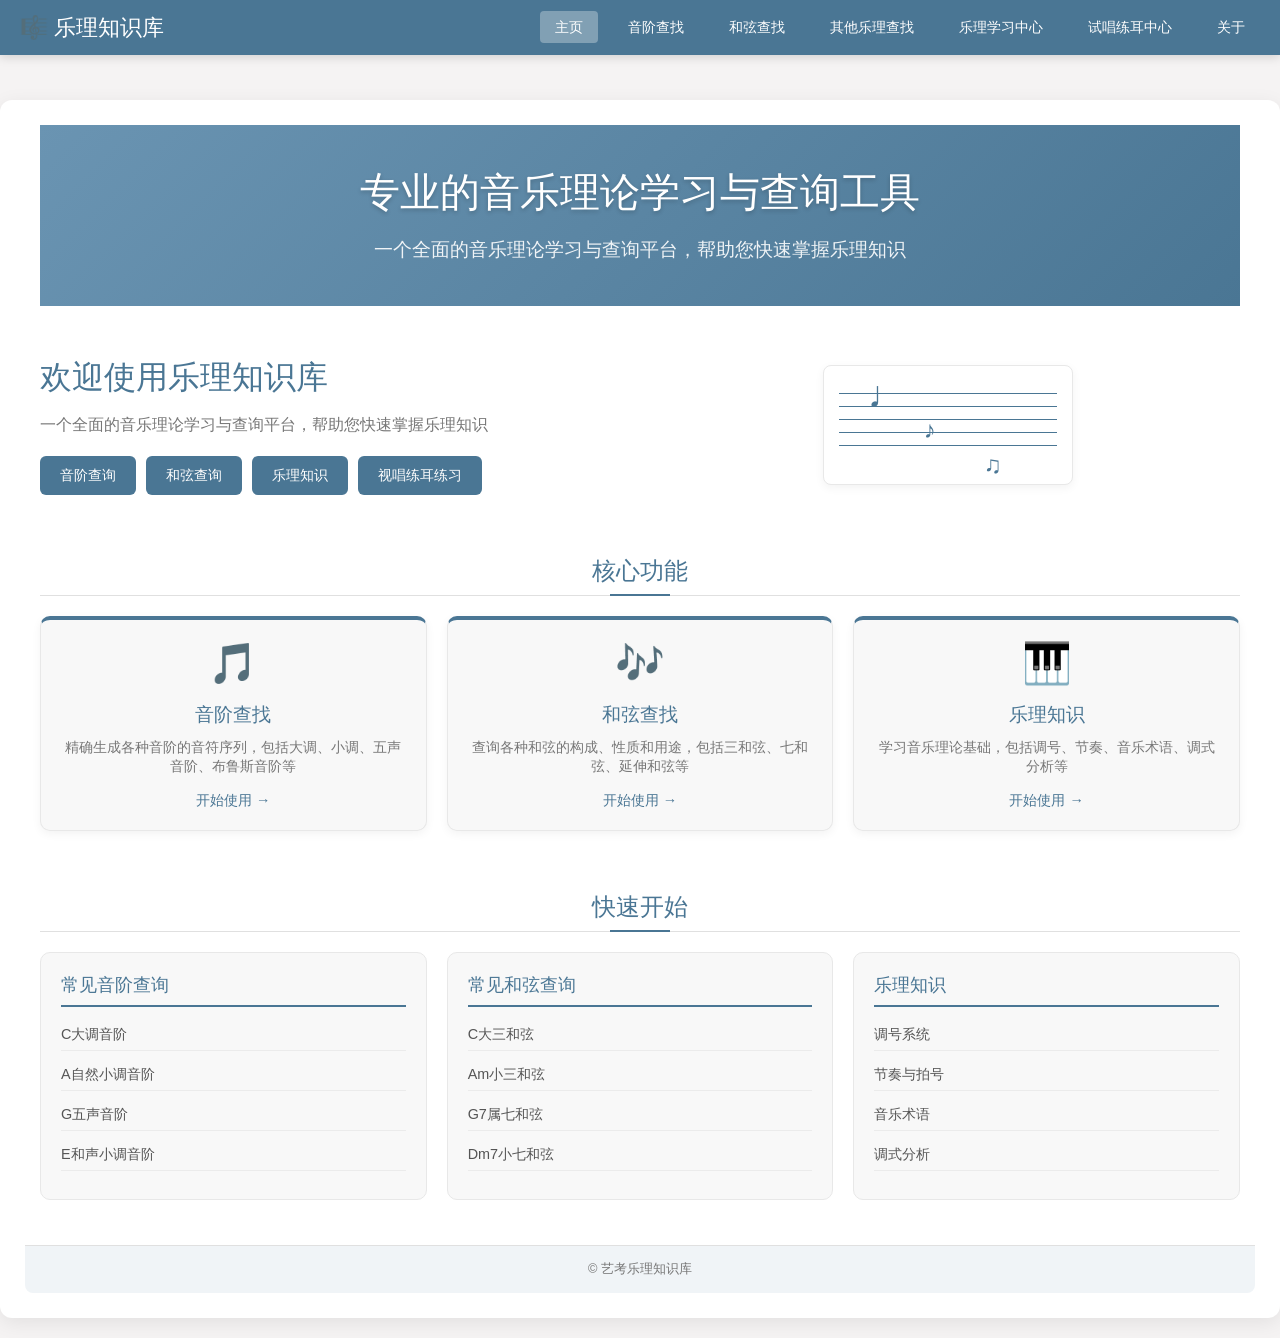
<file: index.html>
<!DOCTYPE html>
<html lang="zh-CN">
<head>
    <meta charset="UTF-8">
    <meta name="viewport" content="width=device-width, initial-scale=1.0">
    <title>乐理知识库 - 主页</title>
    <!-- <link rel="stylesheet" href="styles.css"> -->
    <link rel="stylesheet" href="Main.css">
</head>
<body>
    <div class="container">
    <header class="header">
        <div class="header-container">
            <div class="logo-section">
                <h1 class="logo">🎼 乐理知识库</h1>
            </div>
            
            <!-- 响应式导航栏 -->
            <nav class="navbar">
                <button class="nav-toggle" id="navToggle">
                    <span class="hamburger-line"></span>
                    <span class="hamburger-line"></span>
                    <span class="hamburger-line"></span>
                </button>
                <ul class="nav-list" id="navList">
                    <li><a href="index.html" class="active">主页</a></li>
                    <li><a href="Scale/scale.html">音阶查找</a></li>
                    <li><a href="Chord/chord.html">和弦查找</a></li>
                    <li><a href="Theory/theory.html">其他乐理查找</a></li>
                    <li><a href="LearningCenter/learningCenter.html">乐理学习中心</a></li>
                    <li><a href="Practice/Practice.html">试唱练耳中心</a></li>
                    <li><a href="About/about.html">关于</a></li>
                </ul>
            </nav>
        </div>
    </header>
        
        <main class="main-content">
            <!-- 网站描述单独显示 -->
            <section class="site-description">
                <h1>专业的音乐理论学习与查询工具</h1>
                <p>一个全面的音乐理论学习与查询平台，帮助您快速掌握乐理知识</p>
            </section>
            <!-- 其余内容保持不变 -->
            <section class="hero-section">
                <div class="hero-content">
                    <h2>欢迎使用乐理知识库</h2>
                    <p>一个全面的音乐理论学习与查询平台，帮助您快速掌握乐理知识</p>
                    <div class="hero-actions">
                        <a href="Scale/scale.html" class="hero-btn">音阶查询</a>
                        <a href="Chord/chord.html" class="hero-btn">和弦查询</a>
                        <a href="Theory/theory.html" class="hero-btn">乐理知识</a>
                        <a href="Practice/Practice.html" class="hero-btn">视唱练耳练习</a>
                    </div>
                </div>
                <div class="hero-image">
                    <div class="music-staff">
                        <div class="staff-line"></div>
                        <div class="staff-line"></div>
                        <div class="staff-line"></div>
                        <div class="staff-line"></div>
                        <div class="staff-line"></div>
                        <div class="note note-1">♩</div>
                        <div class="note note-2">♪</div>
                        <div class="note note-3">♫</div>
                    </div>
                </div>
            </section>
            
            <section class="features-section">
                <h2 class="section-title">核心功能</h2>
                <div class="features-grid">
                    <div class="feature-card">
                        <div class="feature-icon">🎵</div>
                        <h3>音阶查找</h3>
                        <p>精确生成各种音阶的音符序列，包括大调、小调、五声音阶、布鲁斯音阶等</p>
                        <a href="Scale/scale.html" class="feature-link">开始使用 →</a>
                    </div>
                    <div class="feature-card">
                        <div class="feature-icon">🎶</div>
                        <h3>和弦查找</h3>
                        <p>查询各种和弦的构成、性质和用途，包括三和弦、七和弦、延伸和弦等</p>
                        <a href="Chord/chord.html" class="feature-link">开始使用 →</a>
                    </div>
                    <div class="feature-card">
                        <div class="feature-icon">🎹</div>
                        <h3>乐理知识</h3>
                        <p>学习音乐理论基础，包括调号、节奏、音乐术语、调式分析等</p>
                        <a href="Theory/theory.html" class="feature-link">开始使用 →</a>
                    </div>
                </div>
            </section>
            
            <section class="quick-start-section">
                <h2 class="section-title">快速开始</h2>
                <div class="quick-start-grid">
                    <div class="quick-start-card">
                        <h3>常见音阶查询</h3>
                        <ul>
                            <li><a href="Scale/scale.html?query=C大调音阶">C大调音阶</a></li>
                            <li><a href="Scale/scale.html?query=A自然小调音阶">A自然小调音阶</a></li>
                            <li><a href="Scale/scale.html?query=G五声音阶">G五声音阶</a></li>
                            <li><a href="Scale/scale.html?query=E和声小调音阶">E和声小调音阶</a></li>
                        </ul>
                    </div>
                    <div class="quick-start-card">
                        <h3>常见和弦查询</h3>
                        <ul>
                            <li><a href="Chord/chord.html">C大三和弦</a></li>
                            <li><a href="Chord/chord.html">Am小三和弦</a></li>
                            <li><a href="Chord/chord.html">G7属七和弦</a></li>
                            <li><a href="Chord/chord.html">Dm7小七和弦</a></li>
                        </ul>
                    </div>
                    <div class="quick-start-card">
                        <h3>乐理知识</h3>
                        <ul>
                            <li><a href="Theory/theory.html">调号系统</a></li>
                            <li><a href="Theory/theory.html">节奏与拍号</a></li>
                            <li><a href="Theory/theory.html">音乐术语</a></li>
                            <li><a href="Theory/theory.html">调式分析</a></li>
                        </ul>
                    </div>
                </div>
            </section>
        </main>
        
        <footer class="footer">
            <p>&copy; 艺考乐理知识库</p>
        </footer>
    </div>

    <script src="app.js"></script>
</body>
</html>
</file>
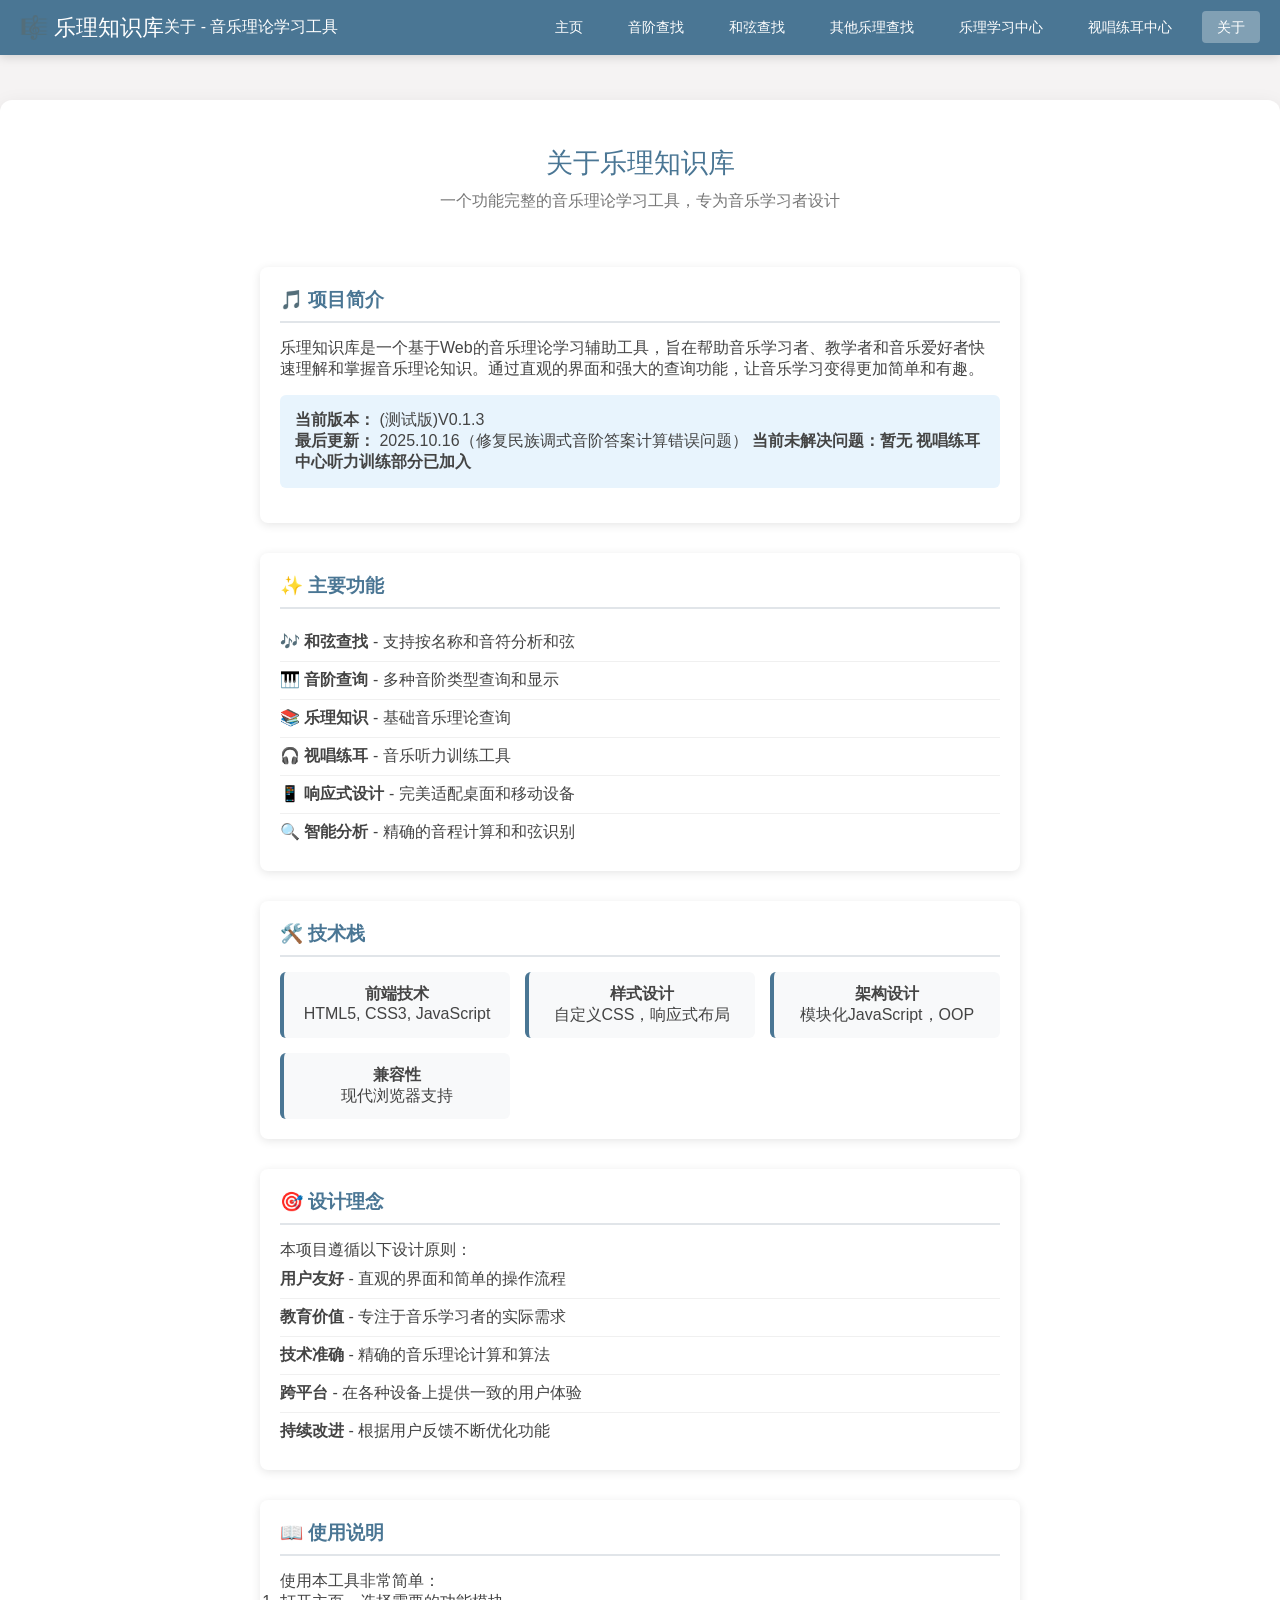
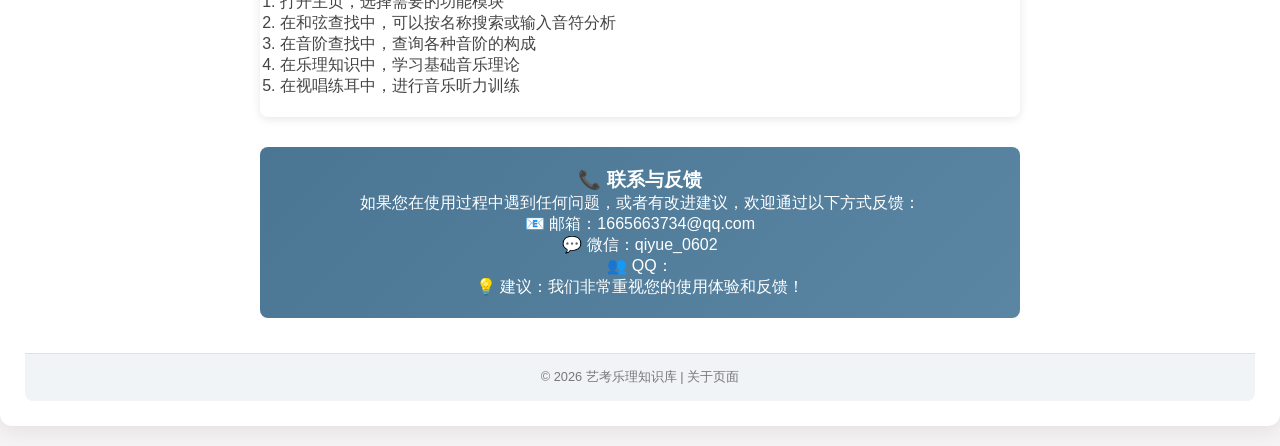
<file: About/about.html>
<!DOCTYPE html>
<html lang="zh-CN">
<head>
    <meta charset="UTF-8">
    <meta name="viewport" content="width=device-width, initial-scale=1.0">
    <title>乐理知识库 - 关于</title>
    <link rel="stylesheet" href="../Main.css">
    <style>
        .about-content {
            max-width: 800px;
            margin: 0 auto;
            padding: 20px;
        }
        
        .about-section {
            margin-bottom: 30px;
            padding: 20px;
            background: white;
            border-radius: 8px;
            box-shadow: 0 2px 10px rgba(0,0,0,0.1);
        }
        
        .about-section h3 {
            color: #4a7694;
            margin-bottom: 15px;
            border-bottom: 2px solid #e1e5e9;
            padding-bottom: 8px;
        }
        
        .feature-list {
            list-style-type: none;
            padding: 0;
        }
        
        .feature-list li {
            padding: 8px 0;
            border-bottom: 1px solid #f0f0f0;
        }
        
        .feature-list li:last-child {
            border-bottom: none;
        }
        
        .tech-stack {
            display: grid;
            grid-template-columns: repeat(auto-fit, minmax(200px, 1fr));
            gap: 15px;
            margin-top: 15px;
        }
        
        .tech-item {
            background: #f8f9fa;
            padding: 12px;
            border-radius: 6px;
            text-align: center;
            border-left: 4px solid #4a7694;
        }
        
        .contact-info {
            text-align: center;
            margin-top: 30px;
            padding: 20px;
            background: linear-gradient(135deg, #4a7694, #5a86a4);
            color: white;
            border-radius: 8px;
        }
        
        .version-info {
            background: #e8f4fd;
            padding: 15px;
            border-radius: 6px;
            margin: 15px 0;
        }
    </style>
</head>
<body>
    <div class="container">
        <header class="header">
            <div class="header-container">
                <div class="logo-section">
                    <h1 class="logo">🎼 乐理知识库</h1>
                    <p class="tagline">关于 - 音乐理论学习工具</p>
                </div>
                
                <!-- 响应式导航栏 -->
                <nav class="navbar">
                    <button class="nav-toggle" id="navToggle">
                        <span class="hamburger-line"></span>
                        <span class="hamburger-line"></span>
                        <span class="hamburger-line"></span>
                    </button>
                    <ul class="nav-list" id="navList">
                        <li><a href="../index.html">主页</a></li>
                        <li><a href="../Scale/scale.html">音阶查找</a></li>
                        <li><a href="../Chord/chord.html">和弦查找</a></li>
                        <li><a href="../Theory/theory.html">其他乐理查找</a></li>
                        <li><a href="../LearningCenter/learningCenter.html">乐理学习中心</a></li>
                        <li><a href="../Practice/Practice.html">视唱练耳中心</a></li>
                        <li><a href="about.html" class="active">关于</a></li>
                    </ul>
                </nav>
            </div>
        </header>
        
        <main class="main-content">
            <section class="page-intro">
                <h2>关于乐理知识库</h2>
                <p>一个功能完整的音乐理论学习工具，专为音乐学习者设计</p>
            </section>
            
            <section class="about-content">
                <div class="about-section">
                    <h3>🎵 项目简介</h3>
                    <p>乐理知识库是一个基于Web的音乐理论学习辅助工具，旨在帮助音乐学习者、教学者和音乐爱好者快速理解和掌握音乐理论知识。通过直观的界面和强大的查询功能，让音乐学习变得更加简单和有趣。</p>
                    
                    <div class="version-info">
                        <strong>当前版本：</strong> (测试版)V0.1.3<br>
                        <strong>最后更新：</strong> 2025.10.16（修复民族调式音阶答案计算错误问题）
                        <strong>当前未解决问题：暂无</strong>
                        <strong>视唱练耳中心听力训练部分已加入</strong>
                            
                    </div>
                </div>
                
                <div class="about-section">
                    <h3>✨ 主要功能</h3>
                    <ul class="feature-list">
                        <li>🎶 <strong>和弦查找</strong> - 支持按名称和音符分析和弦</li>
                        <li>🎹 <strong>音阶查询</strong> - 多种音阶类型查询和显示</li>
                        <li>📚 <strong>乐理知识</strong> - 基础音乐理论查询</li>
                        <li>🎧 <strong>视唱练耳</strong> - 音乐听力训练工具</li>
                        <li>📱 <strong>响应式设计</strong> - 完美适配桌面和移动设备</li>
                        <li>🔍 <strong>智能分析</strong> - 精确的音程计算和和弦识别</li>
                    </ul>
                </div>
                
                <div class="about-section">
                    <h3>🛠️ 技术栈</h3>
                    <div class="tech-stack">
                        <div class="tech-item">
                            <strong>前端技术</strong><br>
                            HTML5, CSS3, JavaScript
                        </div>
                        <div class="tech-item">
                            <strong>样式设计</strong><br>
                            自定义CSS，响应式布局
                        </div>
                        <div class="tech-item">
                            <strong>架构设计</strong><br>
                            模块化JavaScript，OOP
                        </div>
                        <div class="tech-item">
                            <strong>兼容性</strong><br>
                            现代浏览器支持
                        </div>
                    </div>
                </div>
                
                <div class="about-section">
                    <h3>🎯 设计理念</h3>
                    <p>本项目遵循以下设计原则：</p>
                    <ul class="feature-list">
                        <li><strong>用户友好</strong> - 直观的界面和简单的操作流程</li>
                        <li><strong>教育价值</strong> - 专注于音乐学习者的实际需求</li>
                        <li><strong>技术准确</strong> - 精确的音乐理论计算和算法</li>
                        <li><strong>跨平台</strong> - 在各种设备上提供一致的用户体验</li>
                        <li><strong>持续改进</strong> - 根据用户反馈不断优化功能</li>
                    </ul>
                </div>
                
                <div class="about-section">
                    <h3>📖 使用说明</h3>
                    <p>使用本工具非常简单：</p>
                    <ol>
                        <li>打开主页，选择需要的功能模块</li>
                        <li>在和弦查找中，可以按名称搜索或输入音符分析</li>
                        <li>在音阶查找中，查询各种音阶的构成</li>
                        <li>在乐理知识中，学习基础音乐理论</li>
                        <li>在视唱练耳中，进行音乐听力训练</li>
                    </ol>
                    <!-- <p>所有功能都支持中英文输入，适合不同语言习惯的用户。</p> -->
                </div>
                
                <div class="contact-info">
                    <h3>📞 联系与反馈</h3>
                    <p>如果您在使用过程中遇到任何问题，或者有改进建议，欢迎通过以下方式反馈：</p>
                    <p>📧 邮箱：1665663734@qq.com</p>
                    <p>💬 微信：qiyue_0602</p>
                    <p>👥 QQ：</p>
            <!--    <p>🐛 问题报告：请提交到项目仓库的Issue页面</p>   -->
                    <p>💡 建议：我们非常重视您的使用体验和反馈！</p>
                </div>
            </section>
        </main>
        
        <footer class="footer">
            <p>&copy; 2025 艺考乐理知识库 | 关于页面</p>
        </footer>
    </div>

    <!-- 引入关于页面脚本 -->
    <script src="aboutApp.js"></script>
</body>
</html>
</file>
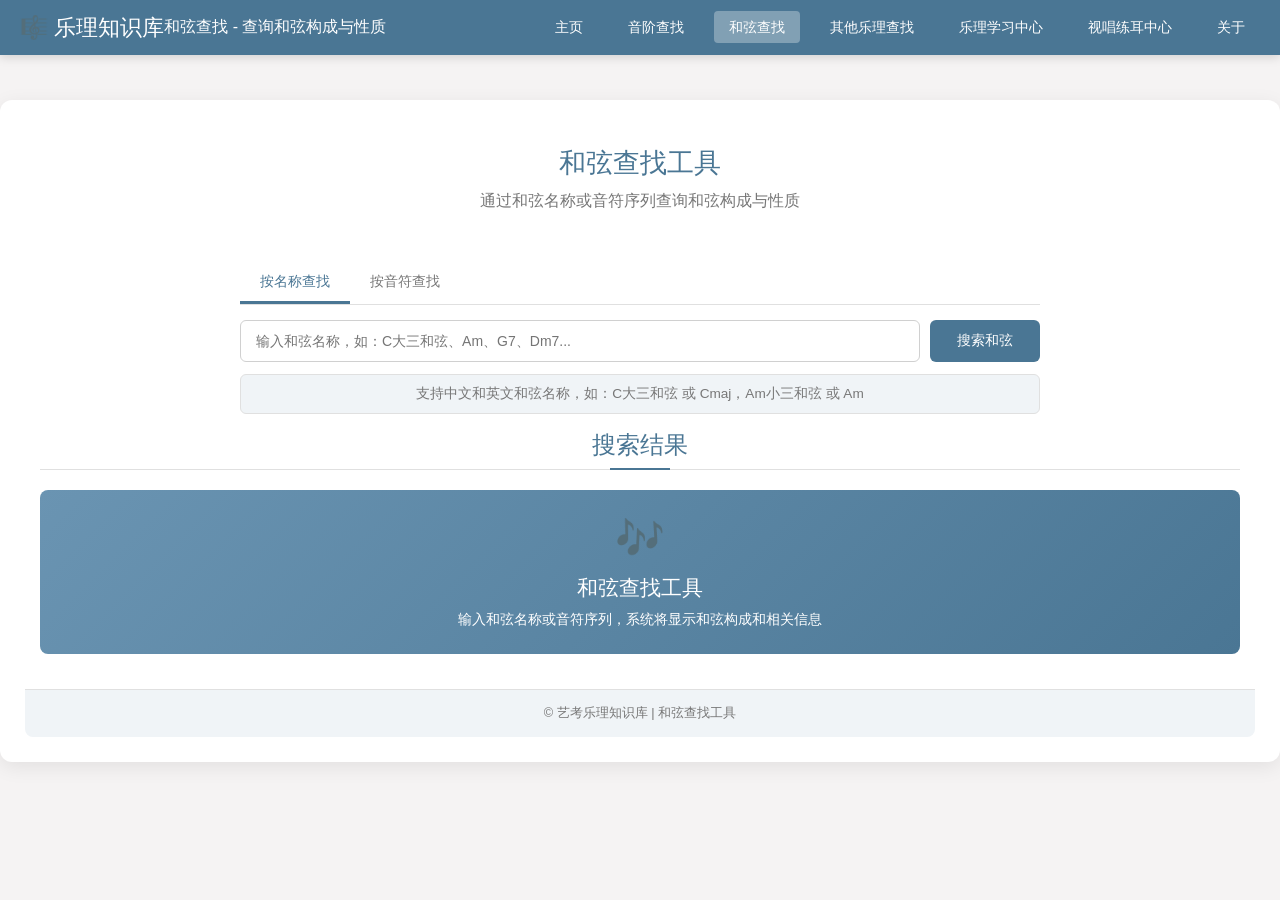
<file: Chord/chord.html>
<!DOCTYPE html>
<html lang="zh-CN">
<head>
    <meta charset="UTF-8">
    <meta name="viewport" content="width=device-width, initial-scale=1.0">
    <title>乐理知识库 - 和弦查找</title>
    <link rel="stylesheet" href="../Main.css">
    <link rel="stylesheet" href="chord.css">
</head>
<body>
    <div class="container">
        <header class="header">
            <div class="header-container">
                <div class="logo-section">
                    <h1 class="logo">🎼 乐理知识库</h1>
                    <p class="tagline">和弦查找 - 查询和弦构成与性质</p>
                </div>
                
                <!-- 响应式导航栏 -->
                <nav class="navbar">
                    <button class="nav-toggle" id="navToggle">
                        <span class="hamburger-line"></span>
                        <span class="hamburger-line"></span>
                        <span class="hamburger-line"></span>
                    </button>
                    <ul class="nav-list" id="navList">
                        <li><a href="../index.html">主页</a></li>
                        <li><a href="../Scale/scale.html">音阶查找</a></li>
                        <li><a href="chord.html" class="active">和弦查找</a></li>
                        <li><a href="../Theory/theory.html">其他乐理查找</a></li>
                        <li><a href="../LearningCenter/learningCenter.html">乐理学习中心</a></li>
                        <li><a href="../Practice/Practice.html">视唱练耳中心</a></li>
                        <li><a href="About/about.html">关于</a></li>
                    </ul>
                </nav>
            </div>
        </header>
        
        <main class="main-content">
            <section class="page-intro">
                <h2>和弦查找工具</h2>
                <p>通过和弦名称或音符序列查询和弦构成与性质</p>
            </section>
            
            <section class="search-section">
                <div class="search-container">
                    <div class="search-tabs">
                        <button class="tab-button active" data-tab="name-search">按名称查找</button>
                        <button class="tab-button" data-tab="notes-search">按音符查找</button>
                    </div>
                    
                    <div class="tab-content active" id="name-search">
                        <div class="search-box">
                            <input type="text" id="chordNameInput" class="search-input" placeholder="输入和弦名称，如：C大三和弦、Am、G7、Dm7...">
                            <button id="chordNameSearchBtn" class="search-btn">
                                <span class="btn-text">搜索和弦</span>
                                <span class="loading-spinner" style="display: none;"></span>
                            </button>
                        </div>
                        <div class="search-tips">
                            <p>支持中文和英文和弦名称，如：C大三和弦 或 Cmaj，Am小三和弦 或 Am</p>
                        </div>
                    </div>
                    
                    <div class="tab-content" id="notes-search">
                        <div class="notes-input-container">
                            <div class="chord-inputs">
                                <div class="chord-input-group">
                                    <label class="chord-input-label">根音 (Root)</label>
                                    <input type="text" id="rootNoteInput" class="chord-input" placeholder="如: C" maxlength="2">
                                </div>
                                <div class="chord-input-group">
                                    <label class="chord-input-label">三音 (Third)</label>
                                    <input type="text" id="thirdNoteInput" class="chord-input" placeholder="如: E 或 Eb" maxlength="2">
                                </div>
                                <div class="chord-input-group">
                                    <label class="chord-input-label">五音 (Fifth)</label>
                                    <input type="text" id="fifthNoteInput" class="chord-input" placeholder="如: G 或 G#" maxlength="2">
                                </div>
                                <div class="chord-input-group">
                                    <label class="chord-input-label">七音 (Seventh)</label>
                                    <input type="text" id="seventhNoteInput" class="chord-input" placeholder="如: B 或 Bb (可选)" maxlength="2">
                                </div>
                            </div>
                            <div class="search-box">
                                <button id="chordNotesSearchBtn" class="search-btn">
                                    <span class="btn-text">分析和弦</span>
                                    <span class="loading-spinner" style="display: none;"></span>
                                </button>
                            </div>
                            <div class="quick-notes">
                                <span class="notes-label">快速输入:</span>
                                <button class="note-btn" data-note="C">C</button>
                                <button class="note-btn" data-note="D">D</button>
                                <button class="note-btn" data-note="E">E</button>
                                <button class="note-btn" data-note="F">F</button>
                                <button class="note-btn" data-note="G">G</button>
                                <button class="note-btn" data-note="A">A</button>
                                <button class="note-btn" data-note="B">B</button>
                                <button class="note-btn" data-note="#">#</button>
                                <button class="note-btn" data-note="b">b</button>
                            </div>
                        </div>
                        <div class="search-tips">
                            <p>输入和弦的各音级音符，系统将以根音为基础分析和弦类型。七音为可选输入。</p>
                            <p>例如：输入 E G B 将识别为 E小三和弦</p>
                        </div>
                    </div>
                </div>
            </section>
            
            <section class="results-section">
                <h2 class="section-title">搜索结果</h2>
                <div id="resultsContainer" class="results-container">
                    <div class="welcome-card">
                        <div class="welcome-icon">🎶</div>
                        <h3>和弦查找工具</h3>
                        <p>输入和弦名称或音符序列，系统将显示和弦构成和相关信息</p>
                    </div>
                </div>
            </section>
        </main>
        
        <footer class="footer">
            <p>&copy; 艺考乐理知识库 | 和弦查找工具</p>
        </footer>
    </div>

    <!-- 引入和弦相关脚本 -->
    <script src="chordGenerator.js"></script>
    <script src="chordApp.js"></script>
</body>
</html>
</file>
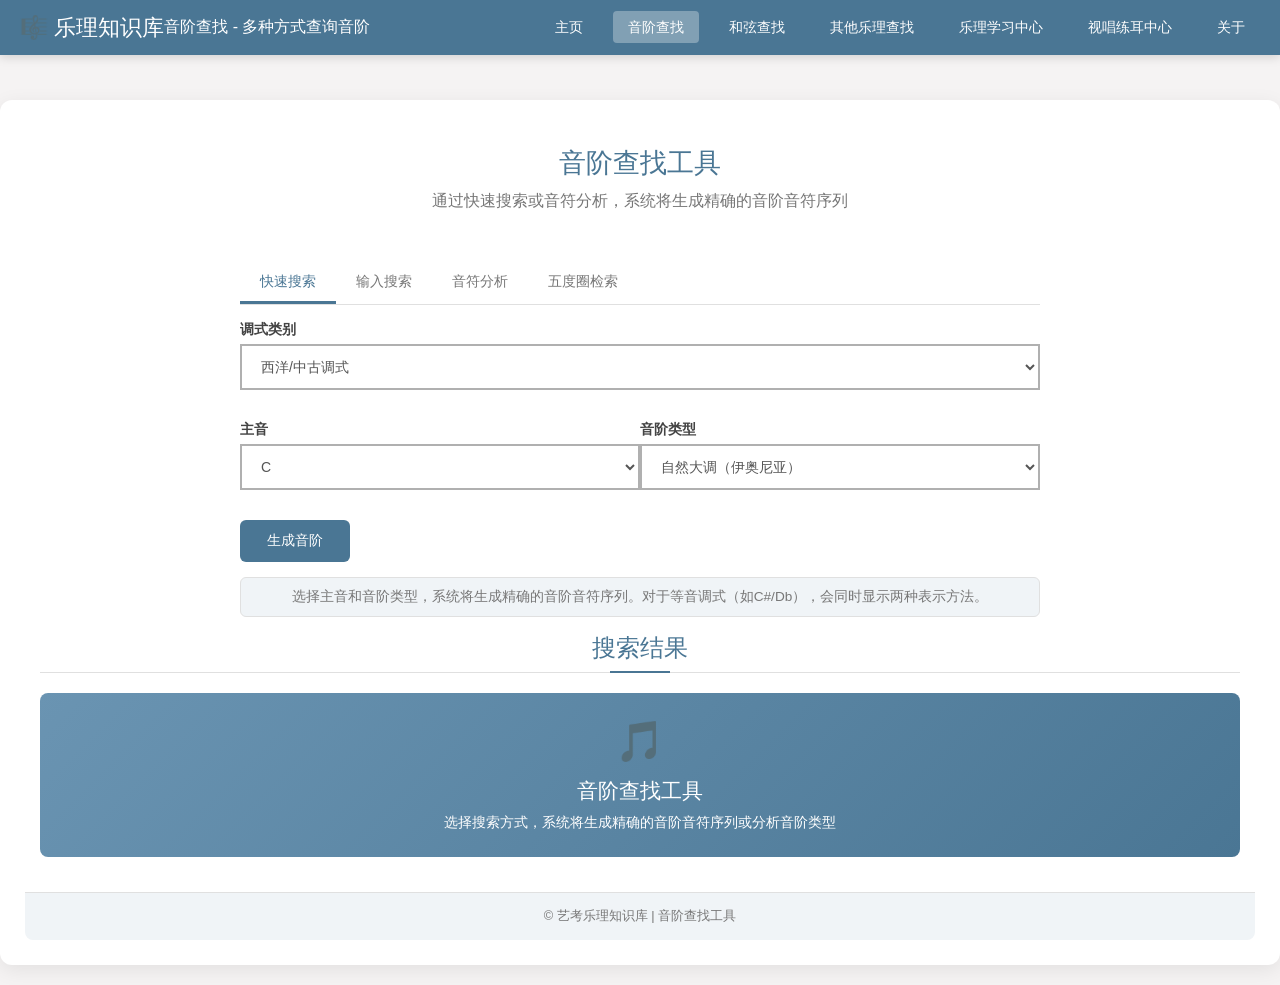
<file: Scale/scale.html>
<!DOCTYPE html>
<html lang="zh-CN">
<head>
    <meta charset="UTF-8">
    <meta name="viewport" content="width=device-width, initial-scale=1.0">
    <title>乐理知识库 - 音阶查找</title>
    <!--  <link rel="stylesheet" href="styles.css">  -->
    <link rel="stylesheet" href="../Main.css">
    <link rel="stylesheet" href="scale.css">
</head>
<body>
    <div class="container">
        <header class="header">
            <div class="header-container">
                <div class="logo-section">
                    <h1 class="logo">🎼 乐理知识库</h1>
                    <p class="tagline">音阶查找 - 多种方式查询音阶</p>
                </div>
                
                <!-- 响应式导航栏 -->
                <nav class="navbar">
                    <button class="nav-toggle" id="navToggle">
                        <span class="hamburger-line"></span>
                        <span class="hamburger-line"></span>
                        <span class="hamburger-line"></span>
                    </button>
                    <ul class="nav-list" id="navList">
                        <li><a href="../index.html">主页</a></li>
                        <li><a href="scale.html" class="active">音阶查找</a></li>
                        <li><a href="../Chord/chord.html">和弦查找</a></li>
                        <li><a href="../Theory/theory.html">其他乐理查找</a></li>
                        <li><a href="../LearningCenter/learningCenter.html">乐理学习中心</a></li>
                        <li><a href="../Practice/Practice.html">视唱练耳中心</a></li>
                        <li><a href="About/about.html">关于</a></li>
                    </ul>
                </nav>
            </div>
        </header>
        
        <main class="main-content">
            <section class="page-intro">
                <h2>音阶查找工具</h2>
                <p>通过快速搜索或音符分析，系统将生成精确的音阶音符序列</p>
            </section>
            
            <section class="search-section">
                <div class="search-container">
                    <div class="search-tabs">
                        <button class="tab-button active" data-tab="quick-search">快速搜索</button>
                        <button class="tab-button" data-tab="input-search">输入搜索</button>
                        <button class="tab-button" data-tab="notes-analysis">音符分析</button>
                        <button class="tab-button" data-tab="circle-of-fifths">五度圈检索</button>
                    </div>
                    
                    <div class="tab-content active" id="quick-search">
                        <div class="scale-selector">
                            <!-- 调式类别选择 -->
                            <div class="selector-group">
                                <label for="scaleCategorySelect">调式类别</label>
                                <select id="scaleCategorySelect" class="selector">
                                    <option value="western">西洋/中古调式</option>
                                    <option value="folk">民族调式</option>
                                </select>
                            </div>
                            
                            <!-- 西洋/中古调式选择器 -->
                            <div id="westernScaleSelector" class="scale-selector-group active">
                                <div class="selector-group">
                                    <label for="rootNoteSelect">主音</label>
                                    <select id="rootNoteSelect" class="selector">
                                        <optgroup label="无升降号">
                                            <option value="C">C</option>
                                            <option value="D">D</option>
                                            <option value="E">E</option>
                                            <option value="F">F</option>
                                            <option value="G">G</option>
                                            <option value="A">A</option>
                                            <option value="B">B</option>
                                        </optgroup>
                                        <optgroup label="升号调">
                                            <option value="C#">C#</option>
                                            <option value="D#">D#</option>
                                            <option value="F#">F#</option>
                                            <option value="G#">G#</option>
                                            <option value="A#">A#</option>
                                        </optgroup>
                                        <optgroup label="降号调">
                                            <option value="Db">Db</option>
                                            <option value="Eb">Eb</option>
                                            <option value="Gb">Gb</option>
                                            <option value="Ab">Ab</option>
                                            <option value="Bb">Bb</option>
                                        </optgroup>
                                    </select>
                                </div>
                                
                                <div class="selector-group">
                                    <label for="scaleTypeSelect">音阶类型</label>
                                    <select id="scaleTypeSelect" class="selector">
                                        <optgroup label="西洋大小调">
                                            <option value="major">自然大调（伊奥尼亚）</option>
                                            <option value="harmonicMajor">和声大调</option>
                                            <option value="melodicMajor">旋律大调</option>
                                            <option value="naturalMinor">自然小调（爱奥尼亚）</option>
                                            <option value="harmonicMinor">和声小调</option>
                                            <option value="melodicMinor">旋律小调</option>
                                        </optgroup>
                                        <optgroup label="中古调式">
                                            <option value="ionian">伊奥尼亚调式</option>
                                            <option value="dorian">多利亚调式</option>
                                            <option value="phrygian">弗里几亚调式</option>
                                            <option value="lydian">利底亚调式</option>
                                            <option value="mixolydian">混合利底亚调式</option>
                                            <option value="aeolian">爱奥尼亚调式</option>
                                            <option value="locrian">洛克利亚调式</option>
                                        </optgroup>
                                    </select>
                                </div>
                            </div>
                            
                            <!-- 民族调式选择器 -->
                            <div id="folkScaleSelector" class="scale-selector-group">
                                <div class="selector-group">
                                    <label for="folkRootNoteSelect">主音</label>
                                    <select id="folkRootNoteSelect" class="selector">
                                        <optgroup label="无升降号">
                                            <option value="C">C</option>
                                            <option value="D">D</option>
                                            <option value="E">E</option>
                                            <option value="F">F</option>
                                            <option value="G">G</option>
                                            <option value="A">A</option>
                                            <option value="B">B</option>
                                        </optgroup>
                                        <optgroup label="升号调">
                                            <option value="C#">C#</option>
                                            <option value="D#">D#</option>
                                            <option value="F#">F#</option>
                                            <option value="G#">G#</option>
                                            <option value="A#">A#</option>
                                        </optgroup>
                                        <optgroup label="降号调">
                                            <option value="Db">Db</option>
                                            <option value="Eb">Eb</option>
                                            <option value="Gb">Gb</option>
                                            <option value="Ab">Ab</option>
                                            <option value="Bb">Bb</option>
                                        </optgroup>
                                    </select>
                                </div>
                                
                                <div class="selector-group">
                                    <label for="folkScaleTypeSelect">音阶类型</label>
                                    <select id="folkScaleTypeSelect" class="selector">
                                        <option value="pentatonic">五声调式</option>
                                        <option value="hexatonic_qingjiao">六声调式（加清角）</option>
                                        <option value="hexatonic_biangong">六声调式（加变宫）</option>
                                        <option value="qingle">七声清乐</option>
                                        <option value="yayue">七声雅乐</option>
                                        <option value="yanyue">七声燕乐</option>
                                    </select>
                                </div>
                                
                                <div class="selector-group">
                                    <label for="folkModeSelect">调式</label>
                                    <select id="folkModeSelect" class="selector">
                                        <option value="gong">宫调式</option>
                                        <option value="shang">商调式</option>
                                        <option value="jue">角调式</option>
                                        <option value="zhi">徵调式</option>
                                        <option value="yu">羽调式</option>
                                    </select>
                                </div>
                            </div>
                            
                            <button id="generateScaleBtn" class="search-btn">
                                <span class="btn-text">生成音阶</span>
                                <span class="loading-spinner" style="display: none;"></span>
                            </button>
                        </div>
                        <div class="search-tips">
                            <p>选择主音和音阶类型，系统将生成精确的音阶音符序列。对于等音调式（如C#/Db），会同时显示两种表示方法。</p>
                        </div>
                    </div>
                    
                    <div class="tab-content" id="input-search">
                        <div class="search-box">
                            <input type="text" id="scaleInput" class="search-input" placeholder="输入音阶名称，如：C大调音阶、A和声小调、D多利亚调式...">
                            <button id="scaleSearchBtn" class="search-btn">
                                <span class="btn-text">搜索音阶</span>
                                <span class="loading-spinner" style="display: none;"></span>
                            </button>
                        </div>
                        <div class="search-tips">
                            <p>支持中文音阶名称查询，如：C大调音阶、A和声小调、D多利亚调式、E旋律大调等</p>
                        </div>
                    </div>
                    
                    <div class="tab-content" id="notes-analysis">
                        <div class="notes-input-container">
                            <div class="notes-input-box">
                                <input type="text" id="scaleNotesInput" class="search-input" placeholder="输入音符序列，如：C D E F G A B 或 C Eb G Bb">
                                <button id="analyzeScaleBtn" class="search-btn">
                                    <span class="btn-text">分析音阶</span>
                                    <span class="loading-spinner" style="display: none;"></span>
                                </button>
                            </div>
                            <div class="quick-notes">
                                <span class="notes-label">快速输入:</span>
                                <button class="note-btn" data-note="C">C</button>
                                <button class="note-btn" data-note="D">D</button>
                                <button class="note-btn" data-note="E">E</button>
                                <button class="note-btn" data-note="F">F</button>
                                <button class="note-btn" data-note="G">G</button>
                                <button class="note-btn" data-note="A">A</button>
                                <button class="note-btn" data-note="B">B</button>
                                <button class="note-btn" data-note="#">#</button>
                                <button class="note-btn" data-note="b">b</button>
                                <button class="note-btn" data-note=" ">空格</button>
                            </div>
                        </div>
                        <div class="search-tips">
                            <p>输入音符序列，系统将分析可能的音阶类型，如：C D E F G A B 可能为 C自然大调音阶</p>
                        </div>
                    </div>
                    
                    <div class="tab-content" id="circle-of-fifths">
                        <div class="circle-container">
                            <div class="circle-of-fifths-diagram">
                                <!-- JS will populate this -->
                            </div>
                            <div class="circle-info-panel">
                                <h4>五度圈检索</h4>
                                <p>点击圆盘上的任意调性，即可生成对应的自然大调或自然小调音阶。</p>
                                <p>外圈为大调，内圈为关系小调。</p>
                            </div>
                        </div>
                    </div>
                </div>
            </section>
            
            <section class="results-section">
                <h2 class="section-title">搜索结果</h2>
                <div id="resultsContainer" class="results-container">
                    <div class="welcome-card">
                        <div class="welcome-icon">🎵</div>
                        <h3>音阶查找工具</h3>
                        <p>选择搜索方式，系统将生成精确的音阶音符序列或分析音阶类型</p>
                    </div>
                </div>
            </section>
        </main>
        
        <footer class="footer">
            <p>&copy; 艺考乐理知识库 | 音阶查找工具</p>
        </footer>
    </div>

    <!-- 引入音阶生成器 -->
    <script src="scaleGenerator.js"></script>
    <script src="scaleApp.js"></script>
</body>
</html>
</file>
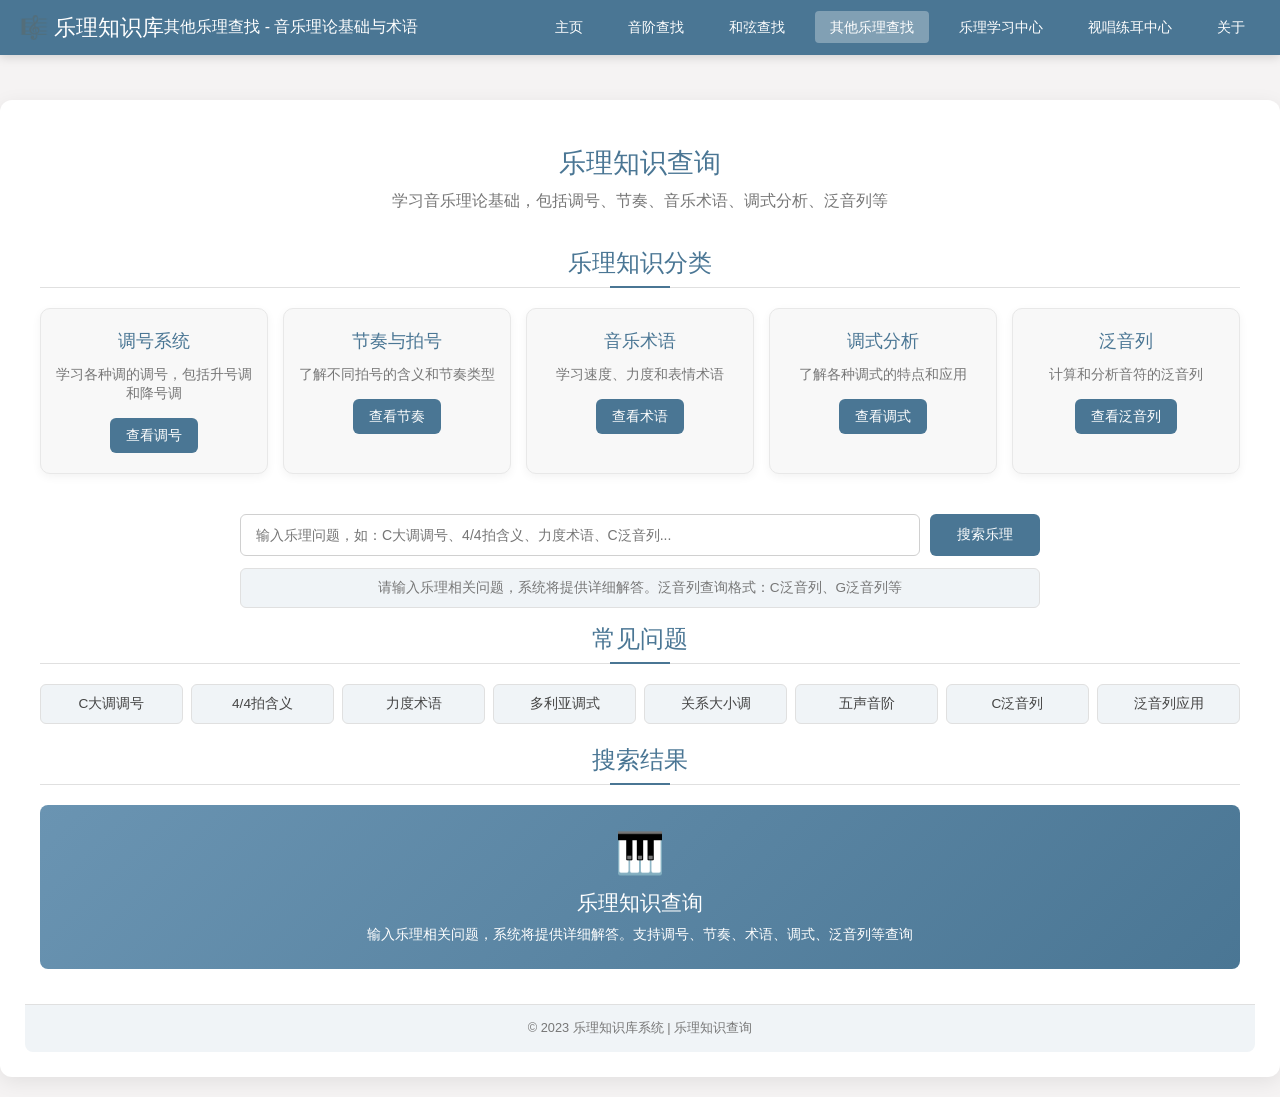
<file: Theory/theory.html>
<!DOCTYPE html>
<html lang="zh-CN">
<head>
    <meta charset="UTF-8">
    <meta name="viewport" content="width=device-width, initial-scale=1.0">
    <title>乐理知识库 - 其他乐理查找</title>
    <link rel="stylesheet" href="../Main.css">
</head>
<body>
    <div class="container">
        <header class="header">
            <div class="header-container">
                <div class="logo-section">
                    <h1 class="logo">🎼 乐理知识库</h1>
                    <p class="tagline">其他乐理查找 - 音乐理论基础与术语</p>
                </div>
                
                <!-- 响应式导航栏 -->
                <nav class="navbar">
                    <button class="nav-toggle" id="navToggle">
                        <span class="hamburger-line"></span>
                        <span class="hamburger-line"></span>
                        <span class="hamburger-line"></span>
                    </button>
                    <ul class="nav-list" id="navList">
                        <li><a href="../index.html">主页</a></li>
                        <li><a href="../Scale/scale.html">音阶查找</a></li>
                        <li><a href="../Chord/chord.html">和弦查找</a></li>
                        <li><a href="theory.html" class="active">其他乐理查找</a></li>
                        <li><a href="../LearningCenter/learningCenter.html">乐理学习中心</a></li>
                        <li><a href="../Practice/Practice.html">视唱练耳中心</a></li>
                        <li><a href="about.html">关于</a></li>
                    </ul>
                </nav>
            </div>
        </header>
        
        <main class="main-content">
            <section class="page-intro">
                <h2>乐理知识查询</h2>
                <p>学习音乐理论基础，包括调号、节奏、音乐术语、调式分析、泛音列等</p>
            </section>
            
            <section class="theory-categories">
                <h2 class="section-title">乐理知识分类</h2>
                <div class="categories-grid">
                    <div class="category-card">
                        <h3>调号系统</h3>
                        <p>学习各种调的调号，包括升号调和降号调</p>
                        <button class="category-btn" data-category="keySignatures">查看调号</button>
                    </div>
                    <div class="category-card">
                        <h3>节奏与拍号</h3>
                        <p>了解不同拍号的含义和节奏类型</p>
                        <button class="category-btn" data-category="rhythm">查看节奏</button>
                    </div>
                    <div class="category-card">
                        <h3>音乐术语</h3>
                        <p>学习速度、力度和表情术语</p>
                        <button class="category-btn" data-category="terminology">查看术语</button>
                    </div>
                    <div class="category-card">
                        <h3>调式分析</h3>
                        <p>了解各种调式的特点和应用</p>
                        <button class="category-btn" data-category="modes">查看调式</button>
                    </div>
                    <div class="category-card">
                        <h3>泛音列</h3>
                        <p>计算和分析音符的泛音列</p>
                        <button class="category-btn" data-category="harmonics">查看泛音列</button>
                    </div>
                </div>
            </section>
            
            <section class="search-section">
                <div class="search-container">
                    <div class="search-box">
                        <input type="text" id="theorySearchInput" class="search-input" placeholder="输入乐理问题，如：C大调调号、4/4拍含义、力度术语、C泛音列...">
                        <button id="theorySearchBtn" class="search-btn">
                            <span class="btn-text">搜索乐理</span>
                            <span class="loading-spinner" style="display: none;"></span>
                        </button>
                    </div>
                    <div class="search-tips">
                        <p>请输入乐理相关问题，系统将提供详细解答。泛音列查询格式：C泛音列、G泛音列等</p>
                    </div>
                </div>
            </section>
            
            <section class="examples-section">
                <h2 class="section-title">常见问题</h2>
                <div class="examples-grid">
                    <div class="example-item" data-query="C大调调号">C大调调号</div>
                    <div class="example-item" data-query="4/4拍含义">4/4拍含义</div>
                    <div class="example-item" data-query="力度术语">力度术语</div>
                    <div class="example-item" data-query="多利亚调式">多利亚调式</div>
                    <div class="example-item" data-query="关系大小调">关系大小调</div>
                    <div class="example-item" data-query="五声音阶">五声音阶</div>
                    <div class="example-item" data-query="C泛音列">C泛音列</div>
                    <div class="example-item" data-query="泛音列应用">泛音列应用</div>
                </div>
            </section>
            
            <section class="results-section">
                <h2 class="section-title">搜索结果</h2>
                <div id="resultsContainer" class="results-container">
                    <div class="welcome-card">
                        <div class="welcome-icon">🎹</div>
                        <h3>乐理知识查询</h3>
                        <p>输入乐理相关问题，系统将提供详细解答。支持调号、节奏、术语、调式、泛音列等查询</p>
                    </div>
                </div>
            </section>
        </main>
        
        <footer class="footer">
            <p>&copy; 2023 乐理知识库系统 | 乐理知识查询</p>
        </footer>
    </div>

    <!-- 引入乐理知识数据库和应用程序 -->
    <script src="theoryGenerator.js"></script>
    <script src="theoryApp.js"></script>
</body>
</html>
</file>
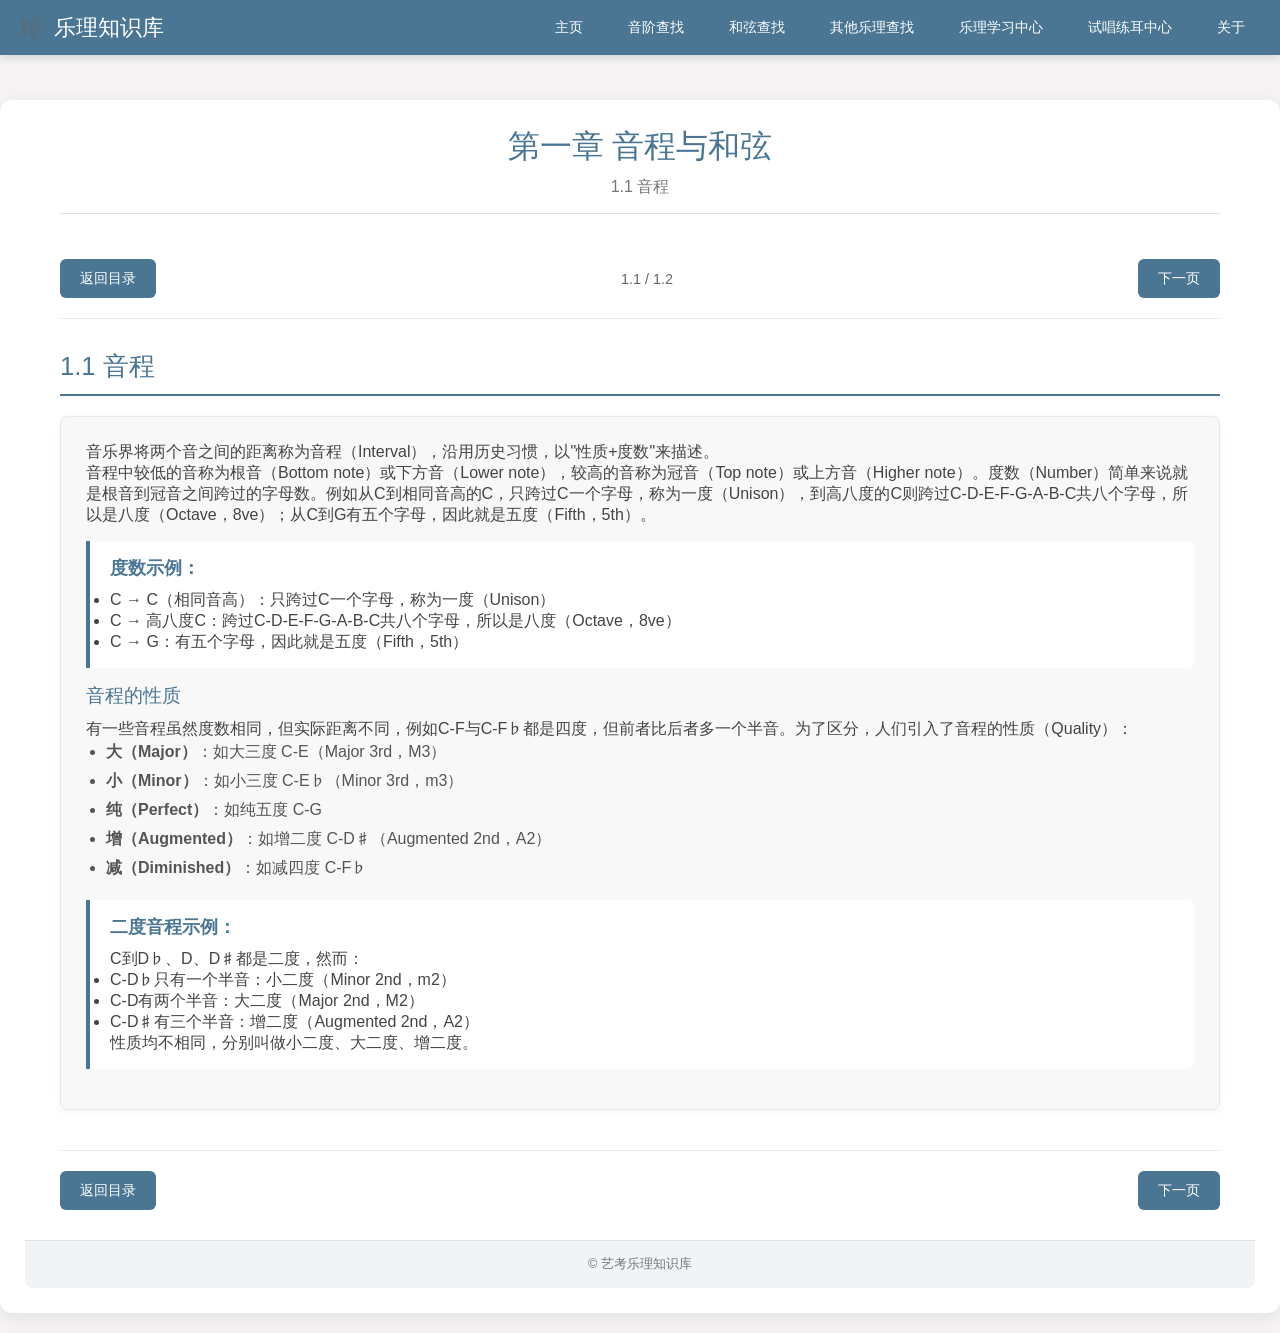
<file: LearningCenter/第一章 音程与和弦/chapter1-1.html>
<!DOCTYPE html>
<html lang="zh-CN">
<head>
    <meta charset="UTF-8">
    <meta name="viewport" content="width=device-width, initial-scale=1.0">
    <title>1.1 音程 - 乐理学习中心</title>
    <link rel="stylesheet" href="../../Main.css">
    <link rel="stylesheet" href="../learningCenter.css">
    <link rel="stylesheet" href="chapter1.css">
</head>
<body>
    <div class="container">
        <header class="header">
            <div class="header-container">
                <div class="logo-section">
                    <h1 class="logo">🎼 乐理知识库</h1>
                </div>
                <nav class="navbar">
                    <button class="nav-toggle" id="navToggle">
                        <span class="hamburger-line"></span>
                        <span class="hamburger-line"></span>
                        <span class="hamburger-line"></span>
                    </button>
                    <ul class="nav-list" id="navList">
                        <li><a href="../../index.html">主页</a></li>
                        <li><a href="../../Scale/scale.html">音阶查找</a></li>
                        <li><a href="../../Chord/chord.html">和弦查找</a></li>
                        <li><a href="../../Theory/theory.html">其他乐理查找</a></li>
                        <li><a href="../learningCenter.html" class="active">乐理学习中心</a></li>
                        <li><a href="../../Practice/Practice.html">试唱练耳中心</a></li>
                        <li><a href="../../About/about.html">关于</a></li>
                    </ul>
                </nav>
            </div>
        </header>
        
        <main class="main-content">
            <div class="page-header">
                <h1>第一章 音程与和弦</h1>
                <p class="subtitle">1.1 音程</p>
            </div>

            <nav class="chapter-nav">
                <a href="../learningCenter.html" class="nav-btn">返回目录</a>
                <div class="chapter-progress">1.1 / 1.2</div>
                <a href="chapter1-2.html" class="nav-btn">下一页</a>
            </nav>

            <section class="chapter-section">
                <h2>1.1 音程</h2>
                <div class="content-card">
                    <p>音乐界将两个音之间的距离称为音程（Interval），沿用历史习惯，以"性质+度数"来描述。</p>
                    
                    <p>音程中较低的音称为根音（Bottom note）或下方音（Lower note），较高的音称为冠音（Top note）或上方音（Higher note）。度数（Number）简单来说就是根音到冠音之间跨过的字母数。例如从C到相同音高的C，只跨过C一个字母，称为一度（Unison），到高八度的C则跨过C-D-E-F-G-A-B-C共八个字母，所以是八度（Octave，8ve）；从C到G有五个字母，因此就是五度（Fifth，5th）。</p>
                    
                    <div class="example-box">
                        <h4>度数示例：</h4>
                        <ul>
                            <li>C → C（相同音高）：只跨过C一个字母，称为一度（Unison）</li>
                            <li>C → 高八度C：跨过C-D-E-F-G-A-B-C共八个字母，所以是八度（Octave，8ve）</li>
                            <li>C → G：有五个字母，因此就是五度（Fifth，5th）</li>
                        </ul>
                    </div>
                    
                    <div class="theory-point">
                        <h3>音程的性质</h3>
                        <p>有一些音程虽然度数相同，但实际距离不同，例如C-F与C-F♭都是四度，但前者比后者多一个半音。为了区分，人们引入了音程的性质（Quality）：</p>
                        <ul>
                            <li><strong>大（Major）</strong>：如大三度 C-E（Major 3rd，M3）</li>
                            <li><strong>小（Minor）</strong>：如小三度 C-E♭（Minor 3rd，m3）</li>
                            <li><strong>纯（Perfect）</strong>：如纯五度 C-G</li>
                            <li><strong>增（Augmented）</strong>：如增二度 C-D♯（Augmented 2nd，A2）</li>
                            <li><strong>减（Diminished）</strong>：如减四度 C-F♭</li>
                        </ul>
                    </div>
                    
                    <div class="example-box">
                        <h4>二度音程示例：</h4>
                        <p>C到D♭、D、D♯都是二度，然而：</p>
                        <ul>
                            <li>C-D♭只有一个半音：小二度（Minor 2nd，m2）</li>
                            <li>C-D有两个半音：大二度（Major 2nd，M2）</li>
                            <li>C-D♯有三个半音：增二度（Augmented 2nd，A2）</li>
                        </ul>
                        <p>性质均不相同，分别叫做小二度、大二度、增二度。</p>
                    </div>
                </div>
            </section>

            <nav class="chapter-nav bottom-nav">
                <a href="../learningCenter.html" class="nav-btn">返回目录</a>
                <a href="chapter1-2.html" class="nav-btn">下一页</a>
            </nav>
        </main>
        
        <footer class="footer">
            <p>&copy; 艺考乐理知识库</p>
        </footer>
    </div>

    <script src="../../app.js"></script>
</body>
</html>
</file>
<file: Main.css>
/* 基础样式重置 - 基于Practice风格但颜色略深 */
* {
    margin: 0;
    padding: 0;
    box-sizing: border-box;
    font-family: 'Segoe UI', 'Microsoft YaHei', sans-serif;
}

body {
    background-color: #f5f3f3; /* 略深的背景色 */
    color: #444;
    min-height: 100vh;
    padding: 0;
    padding-top: 80px; /* 为固定导航栏留出空间 */
}

/* 重新设计的响应式导航栏 */
.header {
    background-color: #4a7694; /* 更深的蓝色 */
    color: white;
    box-shadow: 0 2px 10px rgba(0, 0, 0, 0.15);
    position: fixed;
    top: 0;
    left: 0;
    width: 100%;
    z-index: 1000;
}

.header-container {
    max-width: 1400px;
    margin: 0 auto;
    display: flex;
    justify-content: space-between;
    align-items: center;
    padding: 12px 20px;
    position: relative;
}

.logo-section {
    display: flex;
    align-items: center;
}

.logo {
    font-size: 1.4rem;
    font-weight: 400;
    margin: 0;
    color: white;
    white-space: nowrap;
}

/* 导航栏样式 */
.navbar {
    display: flex;
    align-items: center;
}

.nav-list {
    list-style: none;
    display: flex;
    gap: 15px;
    margin: 0;
    padding: 0;
}

.nav-list li a {
    color: white;
    text-decoration: none;
    padding: 8px 15px;
    border-radius: 4px;
    transition: all 0.3s;
    font-size: 0.9rem;
    font-weight: 400;
    white-space: nowrap;
}

.nav-list li a:hover {
    background-color: rgba(255, 255, 255, 0.2);
    transform: translateY(-1px);
}

.nav-list li a.active {
    background-color: rgba(255, 255, 255, 0.3);
    font-weight: 500;
}

/* 汉堡菜单按钮 */
.nav-toggle {
    display: none;
    flex-direction: column;
    background: none;
    border: none;
    cursor: pointer;
    padding: 5px;
    width: 30px;
    height: 25px;
    justify-content: space-between;
}

.hamburger-line {
    width: 100%;
    height: 3px;
    background-color: white;
    border-radius: 2px;
    transition: all 0.3s ease;
}

.hamburger-line.active:nth-child(1) {
    transform: rotate(45deg) translate(6px, 6px);
}

.hamburger-line.active:nth-child(2) {
    opacity: 0;
}

.hamburger-line.active:nth-child(3) {
    transform: rotate(-45deg) translate(6px, -6px);
}

/* 移动设备导航列表激活状态 */
.nav-list.nav-active {
    display: flex !important;
    flex-direction: column;
    position: absolute;
    top: 100%;
    left: 0;
    width: 100%;
    background-color: #4a7694;
    box-shadow: 0 4px 10px rgba(0, 0, 0, 0.15);
    z-index: 1001;
}

.nav-list.nav-active li {
    width: 100%;
    text-align: center;
}

.nav-list.nav-active li a {
    display: block;
    padding: 12px 15px;
    border-radius: 0;
    border-bottom: 1px solid rgba(255, 255, 255, 0.1);
}

.nav-list.nav-active li a:hover {
    background-color: rgba(255, 255, 255, 0.15);
}

/* 容器样式 - 基于Practice风格但颜色略深 */
.container {
    max-width: 1400px;
    margin: 0 auto;
    background: white;
    border-radius: 12px;
    padding: 25px;
    box-shadow: 0 5px 20px rgba(0, 0, 0, 0.08);
    margin-top: 20px;
    margin-bottom: 20px;
}

/* 页面标题样式 */
.page-header {
    text-align: center;
    margin-bottom: 25px;
    padding-bottom: 15px;
    border-bottom: 1px solid #e0e0e0;
}

.page-header h1 {
    font-size: 2rem;
    margin-bottom: 8px;
    color: #4a7694; /* 更深的蓝色 */
    font-weight: 300;
}

.subtitle {
    font-size: 1rem;
    color: #777;
    font-weight: 300;
}

/* 主内容区域 */
.main-content {
    padding: 0 15px 15px;
}

/* 网站描述部分 - 主页专用 */
.site-description {
    background: linear-gradient(135deg, #6a94b2, #4a7694);
    color: white;
    text-align: center;
    padding: 40px 20px;
    margin-bottom: 20px;
    border-radius: 0;
}

.site-description h1 {
    font-size: 2.5rem;
    margin-bottom: 15px;
    font-weight: 300;
    text-shadow: 0 2px 4px rgba(0, 0, 0, 0.2);
}

.site-description p {
    font-size: 1.2rem;
    max-width: 800px;
    margin: 0 auto;
    line-height: 1.6;
    opacity: 0.9;
}

/* 页面介绍部分 */
.page-intro {
    text-align: center;
    padding: 20px 0;
    margin-bottom: 15px;
}

.page-intro h2 {
    font-size: 1.7rem;
    margin-bottom: 10px;
    color: #4a7694; /* 更深的蓝色 */
    font-weight: 300;
}

.page-intro p {
    font-size: 1rem;
    color: #777;
    max-width: 700px;
    margin: 0 auto;
}

/* 英雄区域样式 */
.hero-section {
    display: flex;
    align-items: center;
    padding: 30px 0;
    gap: 30px;
}

.hero-content {
    flex: 1;
}

.hero-content h2 {
    font-size: 2rem;
    margin-bottom: 15px;
    color: #4a7694; /* 更深的蓝色 */
    font-weight: 300;
}

.hero-content p {
    font-size: 1rem;
    margin-bottom: 20px;
    color: #777;
}

.hero-actions {
    display: flex;
    gap: 10px;
    flex-wrap: wrap;
}

.hero-btn {
    display: inline-block;
    padding: 10px 20px;
    background: #4a7694; /* 更深的蓝色 */
    color: white;
    text-decoration: none;
    border-radius: 6px;
    font-weight: 400;
    font-size: 0.9rem;
    transition: all 0.3s;
    border: none;
    cursor: pointer;
}

.hero-btn:hover {
    background: #3a6684; /* 更深的悬停色 */
    transform: translateY(-2px);
    box-shadow: 0 3px 10px rgba(74, 118, 148, 0.4);
}

.hero-image {
    flex: 1;
    display: flex;
    justify-content: center;
    align-items: center;
}

.music-staff {
    position: relative;
    width: 250px;
    height: 120px;
    background: white;
    border-radius: 8px;
    box-shadow: 0 3px 10px rgba(0, 0, 0, 0.05);
    padding: 15px;
    border: 1px solid #e8e8e8;
}

.staff-line {
    height: 1px;
    background: #4a7694; /* 更深的蓝色 */
    margin: 12px 0;
}

.note {
    position: absolute;
    font-size: 1.5rem;
    color: #4a7694; /* 更深的蓝色 */
}

.note-1 {
    top: 15px;
    left: 40px;
}

.note-2 {
    top: 50px;
    left: 100px;
}

.note-3 {
    top: 85px;
    left: 160px;
}

/* 功能区域样式 */
.features-section {
    padding: 30px 0;
}

.section-title {
    color: #4a7694; /* 更深的蓝色 */
    margin-bottom: 20px;
    font-size: 1.5rem;
    position: relative;
    padding-bottom: 8px;
    text-align: center;
    font-weight: 300;
    border-bottom: 1px solid #e0e0e0;
}

.section-title::after {
    content: '';
    position: absolute;
    bottom: -1px;
    left: 50%;
    transform: translateX(-50%);
    width: 60px;
    height: 2px;
    background: #4a7694; /* 更深的蓝色 */
}

.features-grid {
    display: grid;
    grid-template-columns: repeat(auto-fit, minmax(280px, 1fr));
    gap: 20px;
}

.feature-card {
    background: #f8f8f8; /* 略深的背景 */
    border-radius: 10px;
    padding: 20px;
    text-align: center;
    box-shadow: 0 3px 10px rgba(0, 0, 0, 0.05);
    transition: all 0.3s;
    border: 1px solid #e8e8e8;
    border-top: 4px solid #4a7694; /* 更深的蓝色 */
}

.feature-card:hover {
    transform: translateY(-3px);
    box-shadow: 0 5px 15px rgba(0, 0, 0, 0.08);
}

.feature-icon {
    font-size: 2.5rem;
    margin-bottom: 15px;
    color: #4a7694; /* 更深的蓝色 */
}

.feature-card h3 {
    margin-bottom: 10px;
    color: #4a7694; /* 更深的蓝色 */
    font-size: 1.2rem;
    font-weight: 400;
}

.feature-card p {
    margin-bottom: 15px;
    color: #777;
    font-size: 0.9rem;
}

.feature-link {
    display: inline-block;
    color: #4a7694; /* 更深的蓝色 */
    text-decoration: none;
    font-weight: 500;
    font-size: 0.9rem;
    transition: all 0.3s;
}

.feature-link:hover {
    color: #3a6684; /* 更深的悬停色 */
}

/* 快速开始区域 */
.quick-start-section {
    padding: 30px 0;
}

.quick-start-grid {
    display: grid;
    grid-template-columns: repeat(auto-fit, minmax(220px, 1fr));
    gap: 20px;
}

.quick-start-card {
    background: #f8f8f8; /* 略深的背景 */
    border-radius: 10px;
    padding: 20px;
    border: 1px solid #e8e8e8;
}

.quick-start-card h3 {
    margin-bottom: 12px;
    color: #4a7694; /* 更深的蓝色 */
    font-size: 1.1rem;
    border-bottom: 2px solid #4a7694; /* 更深的蓝色 */
    padding-bottom: 8px;
    font-weight: 400;
}

.quick-start-card ul {
    list-style: none;
}

.quick-start-card li {
    margin-bottom: 8px;
}

.quick-start-card a {
    color: #555;
    text-decoration: none;
    transition: all 0.3s;
    display: block;
    padding: 6px 0;
    border-bottom: 1px solid rgba(0, 0, 0, 0.05);
    font-size: 0.9rem;
}

.quick-start-card a:hover {
    color: #4a7694; /* 更深的蓝色 */
    padding-left: 8px;
}

/* 搜索区域 */
.search-section {
    padding: 15px 0;
}

.search-container {
    max-width: 800px;
    margin: 0 auto;
}

.search-box {
    display: flex;
    gap: 10px;
    margin-bottom: 12px;
}

.search-input {
    flex: 1;
    padding: 12px 15px;
    border: 1px solid #d0d0d0;
    border-radius: 6px;
    font-size: 14px;
    transition: all 0.3s;
    background: white;
}

.search-input:focus {
    outline: none;
    border-color: #4a7694; /* 更深的蓝色 */
    box-shadow: 0 0 0 3px rgba(74, 118, 148, 0.1);
}

.search-btn {
    padding: 12px 20px;
    background: #4a7694; /* 更深的蓝色 */
    color: white;
    border: none;
    border-radius: 6px;
    cursor: pointer;
    font-size: 14px;
    font-weight: 500;
    transition: all 0.3s;
    min-width: 110px;
    display: flex;
    align-items: center;
    justify-content: center;
    position: relative;
}

.search-btn:hover {
    background: #3a6684; /* 更深的悬停色 */
    transform: translateY(-2px);
    box-shadow: 0 3px 10px rgba(74, 118, 148, 0.4);
}

.search-tips {
    background: #f0f4f7; /* 略深的背景 */
    padding: 10px 12px;
    border-radius: 6px;
    font-size: 0.85rem;
    color: #777;
    text-align: center;
    border: 1px solid #e0e0e0;
}

/* 快速操作区域 */
.quick-actions {
    margin-bottom: 20px;
}

.action-grid {
    display: grid;
    grid-template-columns: repeat(auto-fit, minmax(140px, 1fr));
    gap: 12px;
}

.action-card {
    background: #f8f8f8; /* 略深的背景 */
    border: 1px solid #e8e8e8;
    border-radius: 8px;
    padding: 15px 12px;
    text-align: center;
    cursor: pointer;
    transition: all 0.3s;
    display: flex;
    flex-direction: column;
    align-items: center;
}

.action-card:hover {
    border-color: #4a7694; /* 更深的蓝色 */
    transform: translateY(-2px);
    box-shadow: 0 3px 10px rgba(0, 0, 0, 0.08);
}

.card-icon {
    font-size: 1.8rem;
    margin-bottom: 8px;
    color: #4a7694; /* 更深的蓝色 */
}

.action-card h3 {
    margin-bottom: 5px;
    color: #555;
    font-size: 0.9rem;
    font-weight: 400;
}

/* 示例区域 */
.examples-section {
    margin-bottom: 20px;
}

.examples-grid {
    display: grid;
    grid-template-columns: repeat(auto-fit, minmax(130px, 1fr));
    gap: 8px;
}

.example-item {
    padding: 10px 8px;
    background: #f0f4f7; /* 略深的背景 */
    border-radius: 6px;
    cursor: pointer;
    transition: all 0.3s;
    border-left: 3px solid transparent;
    font-size: 0.85rem;
    text-align: center;
    border: 1px solid #e0e0e0;
}

.example-item:hover {
    background: #4a7694; /* 更深的蓝色 */
    color: white;
    border-left-color: #3a6684; /* 更深的悬停色 */
    transform: translateX(2px);
}

/* 乐理分类区域 */
.theory-categories {
    margin-bottom: 25px;
}

.categories-grid {
    display: grid;
    grid-template-columns: repeat(auto-fit, minmax(220px, 1fr));
    gap: 15px;
}

.category-card {
    background: #f8f8f8; /* 略深的背景 */
    border-radius: 10px;
    padding: 20px 15px;
    text-align: center;
    box-shadow: 0 3px 10px rgba(0, 0, 0, 0.05);
    transition: all 0.3s;
    border: 1px solid #e8e8e8;
}

.category-card:hover {
    transform: translateY(-3px);
    box-shadow: 0 5px 15px rgba(0, 0, 0, 0.08);
}

.category-card h3 {
    margin-bottom: 12px;
    color: #4a7694; /* 更深的蓝色 */
    font-size: 1.1rem;
    font-weight: 400;
}

.category-card p {
    margin-bottom: 15px;
    color: #777;
    font-size: 0.9rem;
}

.category-btn {
    padding: 8px 16px;
    background: #4a7694; /* 更深的蓝色 */
    color: white;
    border: none;
    border-radius: 6px;
    cursor: pointer;
    font-weight: 500;
    font-size: 0.9rem;
    transition: all 0.3s;
}

.category-btn:hover {
    background: #3a6684; /* 更深的悬停色 */
}

/* 结果区域 */
.results-section {
    margin-bottom: 20px;
}

.results-container {
    min-height: 150px;
}

.welcome-card {
    background: linear-gradient(135deg, #6a94b2, #4a7694); /* 更深的渐变 */
    color: white;
    padding: 25px 20px;
    border-radius: 8px;
    text-align: center;
}

.welcome-icon {
    font-size: 2.5rem;
    margin-bottom: 12px;
}

.welcome-card h3 {
    font-size: 1.3rem;
    margin-bottom: 8px;
    font-weight: 300;
}

.welcome-card p {
    font-size: 0.9rem;
}

/* 结果卡片样式 */
.result-card {
    background: #f8f8f8; /* 略深的背景 */
    border-radius: 8px;
    padding: 18px;
    margin-bottom: 12px;
    box-shadow: 0 2px 8px rgba(0, 0, 0, 0.05);
    border-left: 4px solid #4a7694; /* 更深的蓝色 */
    transition: all 0.3s;
    border: 1px solid #e8e8e8;
}

.result-card:hover {
    transform: translateY(-2px);
    box-shadow: 0 4px 12px rgba(0, 0, 0, 0.08);
}

.result-header {
    display: flex;
    align-items: center;
    margin-bottom: 10px;
}

.result-icon {
    font-size: 1.3rem;
    margin-right: 10px;
    color: #4a7694; /* 更深的蓝色 */
}

.result-title {
    font-size: 1.1rem;
    color: #555;
    margin-bottom: 5px;
    font-weight: 400;
}

.result-content {
    line-height: 1.5;
    font-size: 0.9rem;
    color: #666;
}

.scale-notes {
    display: flex;
    flex-wrap: wrap;
    gap: 6px;
    margin: 12px 0;
}

.note-item {
    background: #4a7694; /* 更深的蓝色 */
    color: white;
    padding: 6px 10px;
    border-radius: 5px;
    font-weight: 500;
    min-width: 35px;
    text-align: center;
    font-size: 0.9rem;
}

.scale-info {
    margin-top: 12px;
    padding-top: 12px;
    border-top: 1px solid #e0e0e0;
}

.info-item {
    margin-bottom: 6px;
}

.info-label {
    font-weight: 500;
    color: #4a7694; /* 更深的蓝色 */
    font-size: 0.9rem;
}

/* 加载动画 */
.loading-spinner {
    width: 16px;
    height: 16px;
    border: 2px solid rgba(255, 255, 255, 0.3);
    border-radius: 50%;
    border-top-color: white;
    animation: spin 1s ease-in-out infinite;
}

@keyframes spin {
    to { transform: rotate(360deg); }
}

/* 页脚样式 */
.footer {
    text-align: center;
    padding: 15px;
    color: #777;
    background: #f0f4f7; /* 略深的背景 */
    border-top: 1px solid #e0e0e0;
    font-size: 0.8rem;
    border-radius: 0 0 8px 8px;
}

/* 标签页样式 */
.search-tabs {
    display: flex;
    margin-bottom: 15px;
    border-bottom: 1px solid #e0e0e0;
}

.tab-button {
    padding: 10px 20px;
    background: none;
    border: none;
    border-bottom: 3px solid transparent;
    font-size: 0.9rem;
    font-weight: 500;
    color: #777;
    cursor: pointer;
    transition: all 0.3s;
}

.tab-button:hover {
    color: #4a7694; /* 更深的蓝色 */
}

.tab-button.active {
    color: #4a7694; /* 更深的蓝色 */
    border-bottom-color: #4a7694; /* 更深的蓝色 */
}

.tab-content {
    display: none;
}

.tab-content.active {
    display: block;
}

/* 和弦分析结果样式 */
.analysis-results {
    margin-top: 15px;
}

.analysis-title {
    font-weight: 500;
    margin-bottom: 10px;
    color: #555;
}

.chord-result {
    background: #f0f4f7; /* 略深的背景 */
    border-radius: 8px;
    padding: 12px;
    margin-bottom: 10px;
    border-left: 3px solid #4a7694; /* 更深的蓝色 */
    border: 1px solid #e0e0e0;
}

.chord-header {
    display: flex;
    justify-content: space-between;
    align-items: center;
    margin-bottom: 8px;
}

.chord-header h4 {
    margin: 0;
    color: #555;
    font-size: 1rem;
    font-weight: 400;
}

.match-score {
    background: #4a7694; /* 更深的蓝色 */
    color: white;
    padding: 3px 8px;
    border-radius: 12px;
    font-size: 0.8rem;
    font-weight: 500;
}

.chord-notes-small {
    display: flex;
    flex-wrap: wrap;
    gap: 4px;
    margin: 5px 0;
}

.note-item-small {
    background: #4a7694; /* 更深的蓝色 */
    color: white;
    padding: 4px 8px;
    border-radius: 4px;
    font-weight: 500;
    font-size: 0.8rem;
}

.chord-formula {
    font-family: 'Courier New', monospace;
    font-size: 0.9rem;
    color: #777;
}

/* 乐理知识特定样式 */
.theory-info {
    margin-top: 15px;
}

.theory-info .info-item {
    margin-bottom: 15px;
    padding-bottom: 10px;
    border-bottom: 1px solid #e0e0e0;
}

.theory-info .info-item:last-child {
    border-bottom: none;
}

.theory-info .info-label {
    font-weight: 500;
    color: #4a7694; /* 更深的蓝色 */
    display: block;
    margin-bottom: 5px;
    font-size: 0.9rem;
}

.theory-info p {
    margin: 0;
    line-height: 1.5;
    color: #666;
}

.examples-box {
    background: #f0f4f7; /* 略深的背景 */
    padding: 10px;
    border-radius: 8px;
    margin-top: 8px;
    border: 1px solid #e0e0e0;
}

.examples-box pre {
    margin: 0;
    white-space: pre-wrap;
    font-family: 'Courier New', monospace;
    font-size: 0.85rem;
    color: #666;
}

.category-items {
    display: flex;
    flex-direction: column;
    gap: 12px;
}

.category-item {
    background: #f0f4f7; /* 略深的背景 */
    padding: 12px;
    border-radius: 8px;
    cursor: pointer;
    transition: all 0.3s;
    border-left: 3px solid transparent;
    border: 1px solid #e0e0e0;
}

.category-item:hover {
    background: #4a7694; /* 更深的蓝色 */
    color: white;
    border-left-color: #3a6684; /* 更深的悬停色 */
    transform: translateX(3px);
}

.category-item h4 {
    margin: 0 0 5px 0;
    font-size: 1rem;
    font-weight: 400;
}

.category-item p {
    margin: 0;
    font-size: 0.85rem;
    opacity: 0.8;
}

.related-results {
    margin-top: 20px;
    padding-top: 15px;
    border-top: 2px solid #e0e0e0;
}

/* 选择器组样式 */
.selector-group {
    margin-bottom: 15px;
}

.selector-group label {
    display: block;
    margin-bottom: 5px;
    color: #555;
    font-weight: 500;
    font-size: 0.9rem;
}

.selector {
    width: 100%;
    padding: 8px 12px;
    border: 1px solid #d0d0d0;
    border-radius: 6px;
    background: white;
    color: #555;
    font-size: 0.9rem;
}

.selector:focus {
    outline: none;
    border-color: #4a7694; /* 更深的蓝色 */
    box-shadow: 0 0 0 3px rgba(74, 118, 148, 0.1);
}

.scale-selector {
    display: grid;
    grid-template-columns: 1fr 1fr auto;
    gap: 15px;
    align-items: end;
}

/* 音符快速输入 */
.quick-notes {
    display: flex;
    flex-wrap: wrap;
    gap: 5px;
    margin-top: 10px;
    align-items: center;
}

.notes-label {
    font-size: 0.85rem;
    color: #777;
    margin-right: 10px;
}

.note-btn {
    padding: 5px 10px;
    background: #f0f4f7; /* 略深的背景 */
    border: 1px solid #d0d0d0;
    border-radius: 4px;
    cursor: pointer;
    font-size: 0.8rem;
    transition: all 0.3s;
    min-width: auto;
    flex: none;
}

.note-btn:hover {
    background: #4a7694; /* 更深的蓝色 */
    color: white;
    border-color: #4a7694; /* 更深的蓝色 */
}

/* 五度圈样式 */
.circle-of-fifths-container {
    display: flex;
    gap: 20px;
    align-items: flex-start;
}

.circle-diagram {
    position: relative;
    width: 300px;
    height: 300px;
    border: 2px solid #4a7694; /* 更深的蓝色 */
    border-radius: 50%;
    display: flex;
    align-items: center;
    justify-content: center;
}

.circle-center {
    position: absolute;
    background: #4a7694; /* 更深的蓝色 */
    color: white;
    width: 50px;
    height: 50px;
    border-radius: 50%;
    display: flex;
    align-items: center;
    justify-content: center;
    font-weight: 500;
}

.circle-note {
    position: absolute;
    width: 40px;
    height: 40px;
    border-radius: 50%;
    display: flex;
    align-items: center;
    justify-content: center;
    cursor: pointer;
    font-weight: 500;
    transition: all 0.3s;
}

.circle-note.sharp {
    background: #6a94b2; /* 中等蓝色 */
    color: white;
}

.circle-note.flat {
    background: #8bb4c4; /* 浅蓝色 */
    color: #333;
}

.circle-note:hover {
    transform: scale(1.1);
}

.circle-controls {
    flex: 1;
}

.circle-info {
    margin-top: 15px;
    padding: 15px;
    background: #f0f4f7; /* 略深的背景 */
    border-radius: 8px;
    border: 1px solid #e0e0e0;
}

.circle-info h4 {
    margin: 0 0 10px 0;
    color: #4a7694; /* 更深的蓝色 */
    font-size: 1rem;
}

.circle-info p {
    margin: 5px 0;
    font-size: 0.85rem;
    color: #666;
}

/* 响应式设计 - 平板设备 */
@media (max-width: 992px) {
    .container {
        max-width: 95%;
    }
    
    .hero-section {
        flex-direction: column;
        text-align: center;
        padding: 25px 0;
    }
    
    .hero-actions {
        justify-content: center;
    }
    
    .features-grid {
        grid-template-columns: repeat(2, 1fr);
    }
    
    .quick-start-grid {
        grid-template-columns: repeat(2, 1fr);
    }
    
    .categories-grid {
        grid-template-columns: repeat(2, 1fr);
    }
    
    /* .scale-selector {
        grid-template-columns: 1fr;
    } */
    
    .circle-of-fifths-container {
        flex-direction: column;
    }
    
    .circle-diagram {
        width: 250px;
        height: 250px;
        margin: 0 auto;
    }
}

/* 响应式设计 - 移动设备 */
@media (max-width: 768px) {
    body {
        padding: 8px;
        padding-top: 80px; /* 保持为固定导航栏留出空间 */
        font-size: 13px;
    }
    
    .container {
        border-radius: 10px;
        padding: 15px;
    }
    
    .main-header, .header {
        flex-direction: column;
        padding: 10px 15px;
        border-radius: 0;
    }
    
    .header-content {
        margin-bottom: 10px;
    }
    
    /* 移动设备导航栏样式 */
    .nav-toggle {
        display: flex;
    }
    
    .nav-list {
        display: none;
        flex-wrap: wrap;
        gap: 10px;
    }
    
    .nav-list li a {
        padding: 6px 12px;
        font-size: 0.85rem;
    }
    
    .main-content {
        padding: 0 10px 10px;
    }
    
    .page-intro {
        padding: 15px 0;
    }
    
    .page-intro h2 {
        font-size: 1.4rem;
    }
    
    .page-intro p {
        font-size: 0.9rem;
    }
    
    .hero-section {
        padding: 20px 0;
        gap: 20px;
    }
    
    .hero-content h2 {
        font-size: 1.6rem;
    }
    
    .hero-content p {
        font-size: 0.9rem;
    }
    
    .hero-btn {
        padding: 8px 15px;
        font-size: 0.85rem;
    }
    
    .music-staff {
        width: 200px;
        height: 100px;
        padding: 12px;
    }
    
    .note {
        font-size: 1.2rem;
    }
    
    .note-1 {
        top: 12px;
        left: 30px;
    }
    
    .note-2 {
        top: 40px;
        left: 80px;
    }
    
    .note-3 {
        top: 68px;
        left: 130px;
    }
    
    .features-section {
        padding: 20px 0;
    }
    
    .section-title {
        font-size: 1.3rem;
        margin-bottom: 15px;
    }
    
    .features-grid {
        grid-template-columns: 1fr;
        gap: 15px;
    }
    
    .feature-card {
        padding: 15px;
    }
    
    .feature-icon {
        font-size: 2rem;
    }
    
    .feature-card h3 {
        font-size: 1.1rem;
    }
    
    .quick-start-section {
        padding: 20px 0;
    }
    
    .quick-start-grid {
        grid-template-columns: 1fr;
        gap: 15px;
    }
    
    .quick-start-card {
        padding: 15px;
    }
    
    .search-box {
        flex-direction: column;
    }
    
    .search-btn {
        width: 100%;
    }
    
    .action-grid {
        grid-template-columns: repeat(2, 1fr);
    }
    
    .examples-grid {
        grid-template-columns: repeat(2, 1fr);
    }
    
    .categories-grid {
        grid-template-columns: 1fr;
    }
    
    .welcome-card {
        padding: 20px 15px;
    }
    
    .welcome-icon {
        font-size: 2rem;
    }
    
    .welcome-card h3 {
        font-size: 1.2rem;
    }
    
    .result-card {
        padding: 15px;
    }
    
    .scale-notes {
        justify-content: center;
    }
    
    .search-tabs {
        flex-direction: column;
    }
    
    .tab-button {
        text-align: center;
        border-bottom: none;
        border-left: 3px solid transparent;
    }
    
    .tab-button.active {
        border-bottom: none;
        border-left-color: #4a7694; /* 更深的蓝色 */
    }
    
    .quick-notes {
        justify-content: center;
    }
    
    .circle-diagram {
        width: 200px;
        height: 200px;
    }
    
    .circle-note {
        width: 35px;
        height: 35px;
        font-size: 0.9rem;
    }
}

/* 响应式设计 - 小屏幕移动设备 */
@media (max-width: 480px) {
    body {
        padding: 5px;
        padding-top: 80px; /* 保持为固定导航栏留出空间 */
    }
    
    .container {
        border-radius: 8px;
        padding: 12px;
    }
    
    .main-header, .header {
        padding: 8px 12px;
    }
    
    .main-content {
        padding: 0 8px 8px;
    }
    
    .hero-content h2 {
        font-size: 1.4rem;
    }
    
    .hero-actions {
        flex-direction: column;
        align-items: center;
    }
    
    .hero-btn {
        width: 100%;
        max-width: 200px;
        text-align: center;
    }
    
    .music-staff {
        width: 160px;
        height: 80px;
    }
    
    .staff-line {
        margin: 8px 0;
    }
    
    .note {
        font-size: 1rem;
    }
    
    .note-1 {
        top: 10px;
        left: 25px;
    }
    
    .note-2 {
        top: 32px;
        left: 65px;
    }
    
    .note-3 {
        top: 54px;
        left: 105px;
    }
    
    .action-grid {
        grid-template-columns: 1fr;
    }
    
    .examples-grid {
        grid-template-columns: 1fr;
    }
    
    .search-input, .search-btn {
        font-size: 13px;
    }
    
    .note-item {
        padding: 5px 8px;
        min-width: 30px;
        font-size: 0.8rem;
    }
    
    .circle-diagram {
        width: 180px;
        height: 180px;
    }
    
    .circle-note {
        width: 30px;
        height: 30px;
        font-size: 0.8rem;
    }
}

/* 响应式设计 - 超小屏幕设备 */
@media (max-width: 360px) {
    .hero-content h2 {
        font-size: 1.2rem;
    }
    
    .section-title {
        font-size: 1.1rem;
    }
    
    .feature-card h3 {
        font-size: 1rem;
    }
    
    .quick-start-card h3 {
        font-size: 1rem;
    }
    
    .category-card h3 {
        font-size: 1rem;
    }
    
    .nav-list {
        flex-wrap: wrap;
        gap: 10px;
    }
    
    .nav-list li a {
        padding: 6px 12px;
        font-size: 0.85rem;
    }
}
</file>
<file: Chord/chord.css>
.chord-inputs {
    display: grid;
    grid-template-columns: 1fr 1fr;
    gap: 12px;
    margin-bottom: 16px;
}

.chord-input-group {
    display: flex;
    flex-direction: column;
}

.chord-input-label {
    font-size: 14px;
    color: #666;
    margin-bottom: 4px;
    font-weight: 500;
}

.chord-input {
    padding: 10px 12px;
    border: 2px solid #e1e5e9;
    border-radius: 8px;
    font-size: 16px;
    transition: border-color 0.3s ease;
}

.chord-input:focus {
    outline: none;
    border-color: #4a90e2;
}

.chord-input::placeholder {
    color: #999;
}

.notes-input-container {
    margin-bottom: 16px;
}

/* 和弦音符横向显示样式 - 使用导航栏颜色 */
.chord-notes {
    display: flex;
    flex-direction: row;
    flex-wrap: wrap;
    gap: 8px;
    margin-bottom: 16px;
    justify-content: center;
}

.note-item {
    background: #4a7694; /* 导航栏深蓝色 */
    color: white;
    padding: 8px 12px;
    border-radius: 6px;
    font-weight: bold;
    font-size: 16px;
    min-width: 40px;
    text-align: center;
    box-shadow: 0 2px 4px rgba(0,0,0,0.1);
}

.chord-notes-small {
    display: flex;
    flex-direction: row;
    flex-wrap: wrap;
    gap: 6px;
    margin: 8px 0;
}

.note-item-small {
    background: #4a7694; /* 导航栏深蓝色 */
    color: white;
    padding: 4px 8px;
    border-radius: 4px;
    font-size: 14px;
    font-weight: bold;
    box-shadow: 0 1px 3px rgba(0,0,0,0.2);
}

@media (max-width: 768px) {
    .chord-inputs {
        grid-template-columns: 1fr;
    }

    .chord-input {
        padding: 8px 10px;
        font-size: 14px;
    }

    .note-item {
        padding: 6px 10px;
        font-size: 14px;
    }

    .note-item-small {
        padding: 3px 6px;
        font-size: 12px;
    }
}

@media (max-width: 480px) {
    .chord-inputs {
        gap: 10px;
    }
}
</file>
<file: Scale/scale.css>
/* 音阶选择器样式 */
.scale-selector {
    display: flex;
    gap: 15px;
    align-items: end;
    margin-bottom: 15px;
    flex-wrap: wrap;
}

.selector-group {
    display: flex;
    flex-direction: column;
    flex: 1;
    min-width: 150px;
}

.selector-group label {
    font-weight: 600;
    margin-bottom: 5px;
    color: var(--dark-color);
    font-size: 0.9rem;
}

.selector {
    padding: 12px 15px;
    border: 2px solid #b0b0b0; /* 加深边框颜色 */
    border-radius: var(--border-radius);
    font-size: 14px;
    background: white;
    transition: var(--transition);
}

.selector:focus {
    outline: none;
    border-color: var(--primary-color);
    box-shadow: 0 0 0 3px rgba(67, 97, 238, 0.1);
}

/* 音符输入区域 */
.notes-input-container {
    margin-bottom: 15px;
}

.notes-input-box {
    display: flex;
    gap: 10px;
    margin-bottom: 10px;
}

.quick-notes {
    display: flex;
    flex-wrap: wrap;
    gap: 5px;
    align-items: center;
}

.notes-label {
    font-size: 0.85rem;
    color: var(--gray-dark);
    margin-right: 5px;
}

.note-btn {
    padding: 5px 10px;
    background: var(--gray-light);
    border: 1px solid var(--gray-medium);
    border-radius: 4px;
    cursor: pointer;
    font-size: 0.8rem;
    transition: var(--transition);
}

.note-btn:hover {
    background: var(--primary-color);
    color: white;
}

/* 新增音符显示样式 */
.note-item {
    display: flex !important;
    flex-direction: column !important;
    align-items: center !important;
    padding: 10px !important;
    border-radius: var(--border-radius) !important;
    background: #e9ecef !important;
    border: 1px solid var(--gray-light) !important;
    min-width: 60px !important;
    color: var(--dark-color) !important; /* 确保文字颜色不被覆盖 */
}

.note-name {
    font-size: 1.5rem !important;
    font-weight: bold !important;
    color: var(--dark-color) !important;
}

.note-degree {
    font-size: 0.9rem !important;
    color: var(--gray-dark) !important;
    margin-top: 5px !important;
}

/* 偏音特殊样式 */
.note-item.bianyin {
    background: #fff3cd !important;
    border-color: #ffeeba !important;
}

.note-item.bianyin .note-name {
    color: #856404 !important;
}

.note-item.bianyin .note-degree {
    color: #856404 !important;
    font-weight: bold !important;
}

/* 居中显示音符 */
.scale-notes {
    justify-content: center;
}

/* 音阶分析结果样式 */
.analysis-results {
    margin-top: 15px;
}

.analysis-title {
    font-weight: 600;
    margin-bottom: 10px;
    color: var(--dark-color);
}

/* 响应式调整 */
@media (max-width: 768px) {
    .scale-selector {
        flex-direction: column;
        gap: 10px;
    }
    
    .selector-group {
        flex: 0 1 auto; /* Allow shrinking, basis auto */
        width: 100%; /* Explicitly set width to 100% */
        max-width: 100%; /* Ensure it doesn't exceed 100% */
        min-width: auto; /* Reset min-width to avoid potential conflicts */
        box-sizing: border-box; /* Include padding and border in the element's total width */
    }
    
    .notes-input-box {
        flex-direction: column;
    }
    
    .quick-notes {
        justify-content: center;
    }

    .note-item {
        min-width: 50px !important;
        padding: 8px !important;
    }

    .note-name {
        font-size: 1.2rem !important;
    }

    .note-degree {
        font-size: 0.8rem !important;
    }
}


/* 五度圈容器 */
.circle-container {
    display: flex;
    flex-direction: column;
    align-items: center;
    gap: 20px;
    margin-bottom: 20px;
}

.circle-of-fifths-diagram {
    position: relative;
    width: 350px; /* 整体图表大小 */
    height: 350px;
    border-radius: 50%;
    background-color: #f8f9fa; /* 背景色 */
    border: 2px solid var(--gray-medium);
    display: flex;
    justify-content: center;
    align-items: center;
    box-shadow: 0 4px 15px rgba(0, 0, 0, 0.1);
}

/* 中心点 */
.circle-center-point {
    position: absolute;
    width: 60px;
    height: 60px;
    border-radius: 50%;
    background-color: var(--primary-color);
    color: white;
    display: flex;
    justify-content: center;
    align-items: center;
    font-weight: bold;
    font-size: 1.2rem;
    z-index: 10;
    box-shadow: 0 2px 5px rgba(0, 0, 0, 0.2);
}

/* 调性音符样式 */
.key-note {
    position: absolute;
    width: 60px; /* 音符大小 */
    height: 60px;
    border-radius: 50%;
    display: flex;
    flex-direction: column;
    align-items: center;
    justify-content: center;
    font-weight: bold;
    cursor: pointer;
    transition: all 0.2s ease-in-out;
    transform: translate(-50%, -50%); /* 居中定位 */
    background-color: var(--gray-light);
    border: 1px solid var(--gray-medium);
    font-size: 0.9rem;
    color: var(--dark-color);
    text-align: center;
    line-height: 1.2;
    z-index: 5;
}

.key-note .note-main {
    font-size: 1.1rem;
    font-weight: bold;
}

.key-note .note-minor {
    font-size: 0.7rem;
    color: var(--gray-dark);
}

.key-note:hover {
    transform: translate(-50%, -50%) scale(1.1);
    background-color: var(--primary-color);
    color: white;
    border-color: var(--primary-color);
    box-shadow: 0 0 0 3px rgba(67, 97, 238, 0.3);
}

.key-note:hover .note-minor {
    color: white;
}

.key-note.active {
    background-color: var(--primary-color);
    color: white; /* 确保文字颜色为白色 */
    border-color: var(--primary-color);
    box-shadow: 0 0 0 4px rgba(67, 97, 238, 0.5);
    transform: translate(-50%, -50%) scale(1.15);
}

.key-note.active .note-main,
.key-note.active .note-minor {
    color: white; /* 确保激活时内部文字也为白色 */
}

.key-note.active .note-minor {
    color: white;
}

/* 连接线 */
.circle-line {
    position: absolute;
    background-color: var(--gray-medium); /* 线的颜色 */
    height: 1px; /* 线的粗细 */
    transform-origin: 0 0; /* 旋转原点 */
    z-index: 1;
    opacity: 0.6; /* 稍微透明 */
}

/* 信息面板 */
.circle-info-panel {
    background: var(--gray-light);
    padding: 20px;
    border-radius: var(--border-radius);
    width: 100%;
    max-width: 400px;
    text-align: center;
    box-shadow: 0 2px 8px rgba(0, 0, 0, 0.08);
}

.circle-info-panel h4 {
    margin-bottom: 10px;
    color: var(--dark-color);
    font-size: 1.2rem;
}

.circle-info-panel p {
    margin: 5px 0;
    font-size: 0.95rem;
    color: var(--gray-dark);
}

/* 响应式调整 */
@media (max-width: 768px) {
    .circle-of-fifths-diagram {
        width: 300px;
        height: 300px;
    }

    .key-note {
        width: 55px;
        height: 55px;
        font-size: 0.85rem;
    }

    .key-note .note-main {
        font-size: 1rem;
    }

    .key-note .note-minor {
        font-size: 0.65rem;
    }

    .circle-center-point {
        width: 50px;
        height: 50px;
        font-size: 1rem;
    }
}

@media (max-width: 480px) {
    .circle-of-fifths-diagram {
        width: 260px;
        height: 260px;
    }

    .key-note {
        width: 50px;
        height: 50px;
        font-size: 0.8rem;
    }

    .key-note .note-main {
        font-size: 0.9rem;
    }

    .key-note .note-minor {
        font-size: 0.6rem;
    }

    .circle-center-point {
        width: 45px;
        height: 45px;
        font-size: 0.9rem;
    }

    .circle-info-panel {
        padding: 15px;
    }

    .circle-info-panel h4 {
        font-size: 1.1rem;
    }

    .circle-info-panel p {
        font-size: 0.9rem;
    }
}


/* 音阶分析结果改进样式 */
.analysis-subtitle {
    font-size: 0.9rem;
    color: var(--gray-dark);
    margin-top: 5px;
}

.analysis-info {
    background: #f8f9fa;
    padding: 12px;
    border-radius: 8px;
    margin-bottom: 15px;
    border-left: 4px solid var(--primary-color);
}

.primary-result {
    border: 2px solid var(--primary-color);
    background: #f0f7ff;
}

.match-info {
    display: flex;
    align-items: center;
    gap: 10px;
}

.complete-badge {
    background: #28a745;
    color: white;
    padding: 2px 8px;
    border-radius: 12px;
    font-size: 0.7rem;
    font-weight: bold;
}

.folk-badge {
    background: #ffc107;
    color: #212529;
    padding: 2px 8px;
    border-radius: 12px;
    font-size: 0.7rem;
    font-weight: bold;
}

/* 音符高亮样式 */
.note-item-small.first-note {
    background: var(--primary-color);
    color: white;
    font-weight: bold;
}

.note-item-small.matched-note {
    background: #d4edda;
    border: 1px solid #c3e6cb;
}

.note-item-small.unmatched-note {
    background: #f8d7da;
    border: 1px solid #f5c6cb;
    opacity: 0.7;
}

.bianyin-info {
    background: #fff3cd;
    border: 1px solid #ffeaa7;
    border-radius: 4px;
    padding: 8px 12px;
    margin-top: 8px;
    font-size: 0.85rem;
    color: #856404;
}

/* 响应式调整 */
@media (max-width: 768px) {
    .match-info {
        flex-direction: column;
        align-items: flex-start;
        gap: 5px;
    }
    
    .chord-header {
        flex-direction: column;
        align-items: flex-start;
    }
    
    .chord-header h4 {
        margin-bottom: 5px;
    }
}

/* 切换式选择器组样式 */
.scale-selector-group {
    display: none;
    width: 100%;
    animation: fadeIn 0.3s ease-in-out;
}

.scale-selector-group.active {
    display: flex;
}

.scale-category-selector {
    margin-bottom: 15px;
    width: 100%;
}

.scale-category-selector .selector-group {
    min-width: 200px;
}

.folk-scale-selector {
    display: flex;
    gap: 15px;
    align-items: end;
    flex-wrap: wrap;
    width: 100%;
}

.folk-scale-selector .selector-group {
    flex: 1;
    min-width: 120px;
}

.western-scale-selector {
    display: flex;
    gap: 15px;
    align-items: end;
    flex-wrap: wrap;
    width: 100%;
}

.western-scale-selector .selector-group {
    flex: 1;
    min-width: 150px;
}

/* 切换动画 */
@keyframes fadeIn {
    from {
        opacity: 0;
        transform: translateY(-10px);
    }
    to {
        opacity: 1;
        transform: translateY(0);
    }
}

/* 响应式调整 */
@media (max-width: 768px) {
    .scale-category-selector .selector-group {
        min-width: 100%;
    }
    
    .folk-scale-selector {
        flex-direction: column;
        gap: 10px;
    }
    
    .folk-scale-selector .selector-group {
        flex: 0 1 auto;
        width: 100%;
        max-width: 100%;
        min-width: auto;
        box-sizing: border-box;
    }
    
    .western-scale-selector {
        flex-direction: column;
        gap: 10px;
    }
    
    .western-scale-selector .selector-group {
        flex: 0 1 auto;
        width: 100%;
        max-width: 100%;
        min-width: auto;
        box-sizing: border-box;
    }
}
</file>
<file: LearningCenter/learningCenter.css>
/* 乐理学习中心交互式组件样式 */
.preface-section {
    margin-bottom: 30px;
}

.preface-card {
    background: #f8f8f8;
    border-radius: 12px;
    padding: 30px;
    box-shadow: 0 4px 15px rgba(0, 0, 0, 0.08);
    border: 1px solid #e8e8e8;
    border-top: 4px solid #4a7694;
}

.preface-card h2 {
    color: #4a7694;
    margin-bottom: 20px;
    font-size: 1.8rem;
    font-weight: 300;
    text-align: center;
}

.preface-content {
    line-height: 1.7;
    margin-bottom: 25px;
}

.preface-content p {
    margin-bottom: 15px;
    color: #555;
    font-size: 1rem;
}

.preface-actions {
    display: flex;
    justify-content: center;
    gap: 20px;
    margin-top: 20px;
}

.start-learning-btn, .directory-nav-btn {
    padding: 12px 30px;
    border: none;
    border-radius: 8px;
    font-size: 1rem;
    font-weight: 500;
    cursor: pointer;
    transition: all 0.3s;
    box-shadow: 0 3px 10px rgba(0, 0, 0, 0.1);
}

.start-learning-btn {
    background: #4a7694;
    color: white;
}

.start-learning-btn:hover {
    background: #3a6684;
    transform: translateY(-2px);
    box-shadow: 0 5px 15px rgba(74, 118, 148, 0.4);
}

.directory-nav-btn {
    background: #f0f0f0;
    color: #555;
    border: 1px solid #d0d0d0;
}

.directory-nav-btn:hover {
    background: #e0e0e0;
    transform: translateY(-2px);
}

/* 模态框样式 */
.modal-overlay {
    position: fixed;
    top: 0;
    left: 0;
    width: 100%;
    height: 100%;
    background: rgba(0, 0, 0, 0.6);
    display: none;
    justify-content: center;
    align-items: center;
    z-index: 2000;
    backdrop-filter: blur(5px);
}

.modal-overlay.active {
    display: flex;
}

.identity-modal, .confirm-modal {
    background: white;
    border-radius: 16px;
    padding: 30px;
    max-width: 500px;
    width: 90%;
    box-shadow: 0 10px 30px rgba(0, 0, 0, 0.2);
    animation: modalSlideIn 0.3s ease-out;
}

@keyframes modalSlideIn {
    from {
        opacity: 0;
        transform: translateY(-30px) scale(0.9);
    }
    to {
        opacity: 1;
        transform: translateY(0) scale(1);
    }
}

.modal-header {
    text-align: center;
    margin-bottom: 25px;
}

.modal-header h3 {
    color: #4a7694;
    font-size: 1.4rem;
    font-weight: 400;
    margin: 0;
}

/* 身份选择卡片样式 */
.identity-options {
    display: grid;
    grid-template-columns: 1fr 1fr;
    gap: 20px;
    margin-bottom: 20px;
}

.identity-card {
    background: #f8f8f8;
    border: 2px solid #e8e8e8;
    border-radius: 12px;
    padding: 25px 20px;
    text-align: center;
    cursor: pointer;
    transition: all 0.3s;
    position: relative;
    overflow: hidden;
}

.identity-card::before {
    content: '';
    position: absolute;
    top: 0;
    left: 0;
    width: 100%;
    height: 4px;
    background: #4a7694;
    transform: scaleX(0);
    transition: transform 0.3s;
}

.identity-card:hover {
    border-color: #4a7694;
    transform: translateY(-3px);
    box-shadow: 0 5px 15px rgba(74, 118, 148, 0.2);
}

.identity-card:hover::before {
    transform: scaleX(1);
}

.identity-card.selected {
    border-color: #4a7694;
    background: #f0f4f7;
    box-shadow: 0 3px 10px rgba(74, 118, 148, 0.15);
}

.identity-card.selected::before {
    transform: scaleX(1);
}

.card-icon {
    font-size: 2.5rem;
    margin-bottom: 15px;
    color: #4a7694;
}

.identity-card h4 {
    color: #4a7694;
    margin-bottom: 8px;
    font-size: 1.1rem;
    font-weight: 500;
}

.identity-card p {
    color: #777;
    font-size: 0.9rem;
    margin: 0;
}

/* 确认模态框样式 */
.confirm-content {
    text-align: center;
    margin-bottom: 25px;
    padding: 15px;
    background: #f8f8f8;
    border-radius: 8px;
}

.confirm-content p {
    margin: 0;
    color: #555;
    font-size: 1rem;
}

.modal-actions {
    display: flex;
    gap: 15px;
    justify-content: center;
}

.btn-primary, .btn-secondary {
    padding: 10px 25px;
    border: none;
    border-radius: 8px;
    font-size: 0.95rem;
    font-weight: 500;
    cursor: pointer;
    transition: all 0.3s;
    min-width: 120px;
}

.btn-primary {
    background: #4a7694;
    color: white;
    box-shadow: 0 3px 10px rgba(74, 118, 148, 0.3);
}

.btn-primary:hover {
    background: #3a6684;
    transform: translateY(-2px);
    box-shadow: 0 5px 15px rgba(74, 118, 148, 0.4);
}

.btn-secondary {
    background: #f0f0f0;
    color: #555;
    border: 1px solid #d0d0d0;
}

.btn-secondary:hover {
    background: #e0e0e0;
    transform: translateY(-2px);
}

/* 音频播放器样式 */
.audio-player {
    margin: 20px 0;
    text-align: center;
}

.audio-btn {
    display: inline-flex;
    align-items: center;
    gap: 8px;
    padding: 10px 20px;
    background: #4a7694;
    color: white;
    border: none;
    border-radius: 8px;
    font-size: 0.95rem;
    font-weight: 500;
    cursor: pointer;
    transition: all 0.3s;
}

.audio-btn:hover {
    background: #3a6684;
    transform: translateY(-2px);
}

.audio-btn.playing {
    background: #3a6684;
    box-shadow: 0 0 0 3px rgba(74, 118, 148, 0.3);
}

/* 学习进度指示器 */
.progress-indicator {
    display: flex;
    justify-content: center;
    align-items: center;
    gap: 10px;
    margin: 20px 0;
}

.progress-dot {
    width: 8px;
    height: 8px;
    border-radius: 50%;
    background: #d0d0d0;
    transition: all 0.3s;
}

.progress-dot.active {
    background: #4a7694;
    transform: scale(1.2);
}

/* 响应式设计 */
@media (max-width: 768px) {
    .preface-card {
        padding: 20px;
    }
    
    .preface-card h2 {
        font-size: 1.5rem;
    }
    
    .identity-options {
        grid-template-columns: 1fr;
        gap: 15px;
    }
    
    .identity-modal, .confirm-modal {
        padding: 20px;
        width: 95%;
    }
    
    .modal-actions {
        flex-direction: column;
        gap: 10px;
    }
    
    .btn-primary, .btn-secondary {
        width: 100%;
        min-width: auto;
    }
}

@media (max-width: 480px) {
    .preface-card {
        padding: 15px;
    }
    
    .preface-card h2 {
        font-size: 1.3rem;
    }
    
    .preface-content p {
        font-size: 0.9rem;
    }
    
    .start-learning-btn {
        padding: 10px 25px;
        font-size: 0.9rem;
    }
    
    .modal-header h3 {
        font-size: 1.2rem;
    }
    
    .identity-card {
        padding: 20px 15px;
    }
    
    .card-icon {
        font-size: 2rem;
    }
}

/* 章节列表样式 */
.chapters-section {
    margin: 40px 0;
    padding: 30px 0;
    border-top: 1px solid #e8e8e8;
}

.chapters-container h2 {
    color: #4a7694;
    text-align: center;
    margin-bottom: 30px;
    font-size: 1.8rem;
    font-weight: 300;
}

.chapters-grid {
    display: grid;
    grid-template-columns: repeat(auto-fit, minmax(300px, 1fr));
    gap: 25px;
    max-width: 1000px;
    margin: 0 auto;
}

.chapter-card {
    background: #f8f8f8;
    border-radius: 12px;
    padding: 25px;
    box-shadow: 0 4px 15px rgba(0, 0, 0, 0.08);
    border: 1px solid #e8e8e8;
    transition: all 0.3s;
    position: relative;
    overflow: hidden;
}

.chapter-card::before {
    content: '';
    position: absolute;
    top: 0;
    left: 0;
    width: 100%;
    height: 4px;
    background: #4a7694;
    transform: scaleX(0);
    transition: transform 0.3s;
}

.chapter-card:hover {
    transform: translateY(-5px);
    box-shadow: 0 8px 25px rgba(0, 0, 0, 0.15);
}

.chapter-card:hover::before {
    transform: scaleX(1);
}

.chapter-icon {
    font-size: 2.5rem;
    margin-bottom: 15px;
    color: #4a7694;
}

.chapter-card h3 {
    color: #4a7694;
    margin-bottom: 10px;
    font-size: 1.3rem;
    font-weight: 500;
}

.chapter-card p {
    color: #666;
    margin-bottom: 20px;
    line-height: 1.5;
    font-size: 0.95rem;
}

.chapter-btn {
    display: inline-block;
    padding: 10px 20px;
    background: #4a7694;
    color: white;
    text-decoration: none;
    border-radius: 6px;
    font-size: 0.9rem;
    font-weight: 500;
    transition: all 0.3s;
    border: none;
    cursor: pointer;
    text-align: center;
    width: 100%;
}

.chapter-btn:hover {
    background: #3a6684;
    transform: translateY(-2px);
    box-shadow: 0 3px 10px rgba(74, 118, 148, 0.3);
}

.chapter-btn:disabled {
    background: #cccccc;
    cursor: not-allowed;
    transform: none;
    box-shadow: none;
}

.chapter-card.coming-soon {
    opacity: 0.7;
}

.chapter-card.coming-soon .chapter-icon {
    color: #999;
}

.chapter-card.coming-soon h3 {
    color: #777;
}

/* 章节页面样式 */
.chapter-nav {
    display: flex;
    justify-content: space-between;
    align-items: center;
    margin-bottom: 30px;
    padding: 20px 0;
    border-bottom: 1px solid #e8e8e8;
}

.chapter-nav.bottom-nav {
    margin-top: 40px;
    border-top: 1px solid #e8e8e8;
    border-bottom: none;
    padding: 20px 0 0;
}

.nav-btn {
    padding: 10px 20px;
    background: #4a7694;
    color: white;
    text-decoration: none;
    border-radius: 6px;
    font-size: 0.9rem;
    font-weight: 500;
    transition: all 0.3s;
    border: none;
    cursor: pointer;
}

.nav-btn:hover {
    background: #3a6684;
    transform: translateY(-2px);
}

.nav-btn:disabled {
    background: #cccccc;
    cursor: not-allowed;
    transform: none;
}

.chapter-progress {
    display: flex;
    align-items: center;
    gap: 10px;
    color: #666;
    font-size: 0.9rem;
}

.chapter-section {
    margin-bottom: 40px;
}

.chapter-section h2 {
    color: #4a7694;
    margin-bottom: 20px;
    font-size: 1.6rem;
    font-weight: 400;
    border-bottom: 2px solid #4a7694;
    padding-bottom: 10px;
}

.content-card {
    background: #f8f8f8;
    border-radius: 8px;
    padding: 25px;
    box-shadow: 0 2px 10px rgba(0, 0, 0, 0.05);
    border: 1px solid #e8e8e8;
}

.theory-point {
    margin-bottom: 20px;
}

.theory-point h3 {
    color: #4a7694;
    margin-bottom: 10px;
    font-size: 1.2rem;
    font-weight: 500;
}

.theory-point ul {
    margin-left: 20px;
    color: #555;
}

.theory-point li {
    margin-bottom: 5px;
    line-height: 1.5;
}

.example-box {
    background: white;
    border-left: 4px solid #4a7694;
    padding: 15px 20px;
    margin: 15px 0;
    border-radius: 0 8px 8px 0;
}

.example-box h4 {
    color: #4a7694;
    margin-bottom: 10px;
    font-size: 1.1rem;
}

.media-placeholder, .image-placeholder {
    background: #f0f0f0;
    border: 2px dashed #ccc;
    padding: 20px;
    text-align: center;
    margin: 15px 0;
    border-radius: 6px;
    color: #777;
    font-style: italic;
}

/* 响应式设计 */
@media (max-width: 768px) {
    .chapters-grid {
        grid-template-columns: 1fr;
        gap: 20px;
    }
    
    .chapter-card {
        padding: 20px;
    }
    
    .chapter-nav {
        flex-direction: column;
        gap: 15px;
        text-align: center;
    }
    
    .content-card {
        padding: 20px;
    }
}

@media (max-width: 480px) {
    .chapters-container h2 {
        font-size: 1.5rem;
    }
    
    .chapter-card {
        padding: 15px;
    }
    
    .chapter-icon {
        font-size: 2rem;
    }
    
    .chapter-card h3 {
        font-size: 1.2rem;
    }
    
    .chapter-section h2 {
        font-size: 1.4rem;
    }
    
    .content-card {
        padding: 15px;
    }
}
</file>
<file: LearningCenter/第一章 音程与和弦/chapter1.css>
/* 限制页面内容宽度并居中 */
.main-content {
    max-width: 1200px;
    margin: 0 auto;
    padding: 0 20px;
    overflow-x: hidden;
}

.piano-window {
    background: transparent;
    border: none;
    padding: 20px 0;
    margin: 20px 0;
    text-align: center;
    overflow-x: auto;
    overflow-y: hidden;
}

.piano-window h4 {
    color: #4a7694;
    margin-bottom: 20px;
    font-size: 1.3rem;
    font-weight: 600;
    text-align: center;
    border-bottom: 2px solid #e9ecef;
    padding-bottom: 10px;
}

.piano-controls {
    display: flex;
    flex-direction: column;
    align-items: center;
    gap: 10px;
    margin-bottom: 20px;
}

.play-btn {
    background: #4a7694;
    color: white;
    border: none;
    padding: 12px 24px;
    border-radius: 6px;
    cursor: pointer;
    font-size: 14px;
    font-weight: 500;
    transition: all 0.3s ease;
    box-shadow: 0 2px 8px rgba(74, 118, 148, 0.2);
    position: relative;
    overflow: hidden;
}

.play-btn::before {
    content: '';
    position: absolute;
    top: 0;
    left: -100%;
    width: 100%;
    height: 100%;
    background: linear-gradient(90deg, transparent, rgba(255,255,255,0.2), transparent);
    transition: left 0.5s;
}

.play-btn:hover {
    background: #3a6684;
    transform: translateY(-2px);
    box-shadow: 0 4px 12px rgba(74, 118, 148, 0.3);
}

.play-btn:hover::before {
    left: 100%;
}

.play-btn:active {
    transform: translateY(0);
}

.play-btn.playing {
    background: #2c5aa0;
    box-shadow: 0 0 0 3px rgba(74, 118, 148, 0.3);
}

.piano-visual {
    background: #2c3e50;
    border-radius: 8px;
    padding: 15px;
    margin: 15px 0;
    color: white;
    font-family: 'Courier New', monospace;
}

.chord-notes {
    font-size: 16px;
    font-weight: bold;
    margin-bottom: 8px;
    color: #4a7694;
    background: #f8f9fa;
    padding: 8px 16px;
    border-radius: 20px;
    display: inline-block;
    border: 1px solid #e9ecef;
}

.chord-structure {
    font-size: 13px;
    color: #666;
    font-style: italic;
    margin-top: 5px;
}

.image-container {
    text-align: center;
    margin: 20px 0;
    overflow-x: auto;
}

.image-container img {
    max-width: 100%;
    max-height: 400px;
    height: auto;
    border-radius: 8px;
    box-shadow: 0 4px 15px rgba(0,0,0,0.1);
    display: block;
    margin: 0 auto;
}

/* 钢琴键盘样式 */
.piano-keyboard {
    background: transparent;
    border: none;
    padding: 15px 0;
    margin: 15px 0;
    color: #333;
    font-family: 'Arial', sans-serif;
    min-height: 120px;
    overflow-x: auto;
    overflow-y: hidden;
    scrollbar-width: thin;
    scrollbar-color: #4a7694 #f1f1f1;
}

.piano-keyboard::-webkit-scrollbar {
    height: 6px;
}

.piano-keyboard::-webkit-scrollbar-track {
    background: #f1f1f1;
    border-radius: 3px;
}

.piano-keyboard::-webkit-scrollbar-thumb {
    background: #4a7694;
    border-radius: 3px;
}

.piano-keyboard::-webkit-scrollbar-thumb:hover {
    background: #3a6684;
}

.keyboard-keys {
    display: flex;
    justify-content: center;
    gap: 2px;
    margin-bottom: 10px;
    min-width: fit-content;
    padding: 0 10px;
    flex-wrap: nowrap;
}

.piano-key {
    background: #ffffff;
    color: #333;
    border: 2px solid #ddd;
    border-radius: 0 0 6px 6px;
    padding: 45px 8px 12px;
    font-size: 12px;
    font-weight: bold;
    text-align: center;
    cursor: pointer;
    transition: all 0.2s ease;
    min-width: 35px;
    height: 100px;
    box-shadow: 0 2px 4px rgba(0,0,0,0.1);
    position: relative;
}

.piano-key:hover {
    background: #f8f8f8;
    transform: translateY(-1px);
    box-shadow: 0 4px 8px rgba(0,0,0,0.15);
}

.piano-key.active {
    background: #2c5aa0;
    color: white;
    transform: translateY(2px);
    box-shadow: 0 1px 2px rgba(0,0,0,0.1);
}

.piano-key.black {
    background: #2c2c2c;
    color: white;
    position: relative;
    z-index: 2;
    margin: 0 -12px;
    padding: 30px 6px 12px;
    min-width: 22px;
    height: 65px;
    border: 2px solid #1a1a1a;
    border-radius: 0 0 4px 4px;
}

.piano-key.black:hover {
    background: #3a3a3a;
    transform: translateY(-1px);
    box-shadow: 0 4px 8px rgba(0,0,0,0.3);
}

.piano-key.black.active {
    background: #1a3a5c;
    color: white;
    transform: translateY(2px);
    box-shadow: 0 1px 2px rgba(0,0,0,0.2);
}

/* 响应式设计 */
@media (max-width: 768px) {
    .main-content {
        padding: 0 15px;
    }
    
    .piano-window {
        padding: 15px 0;
        margin: 15px 0;
    }
    
    .piano-window h4 {
        font-size: 1.1rem;
        margin-bottom: 15px;
    }
    
    .piano-keyboard {
        padding: 10px 0;
        margin: 10px 0;
    }
    
    .keyboard-keys {
        padding: 0 5px;
        gap: 1px;
    }
    
    .piano-key {
        min-width: 24px;
        height: 70px;
        padding: 30px 4px 8px;
        font-size: 10px;
    }
    
    .piano-key.black {
        min-width: 14px;
        height: 45px;
        padding: 20px 3px 6px;
        margin: 0 -7px;
    }
    
    .play-btn {
        padding: 10px 20px;
        font-size: 13px;
    }
    
    .chord-notes {
        font-size: 14px;
        padding: 6px 12px;
    }
    
    .image-container {
        margin: 15px 0;
    }
    
    .image-container img {
        max-height: 300px;
    }
}

@media (max-width: 480px) {
    .main-content {
        padding: 0 10px;
    }
    
    .piano-window {
        padding: 10px 0;
        margin: 10px 0;
    }
    
    .piano-window h4 {
        font-size: 1rem;
        margin-bottom: 10px;
    }
    
    .piano-keyboard {
        padding: 8px 0;
        margin: 8px 0;
    }
    
    .keyboard-keys {
        padding: 0 3px;
        gap: 0.5px;
    }
    
    .piano-key {
        min-width: 20px;
        height: 60px;
        padding: 25px 3px 6px;
        font-size: 9px;
    }
    
    .piano-key.black {
        min-width: 12px;
        height: 38px;
        padding: 15px 2px 5px;
        margin: 0 -6px;
    }
    
    .play-btn {
        padding: 8px 16px;
        font-size: 12px;
    }
    
    .chord-notes {
        font-size: 12px;
        padding: 4px 8px;
    }
    
    .chord-structure {
        font-size: 11px;
    }
    
    .image-container {
        margin: 10px 0;
    }
    
    .image-container img {
        max-height: 250px;
    }
}

@media (max-width: 360px) {
    .main-content {
        padding: 0 5px;
    }
    
    .piano-window {
        padding: 8px 0;
        margin: 8px 0;
    }
    
    .piano-window h4 {
        font-size: 0.9rem;
        margin-bottom: 8px;
    }
    
    .piano-keyboard {
        padding: 5px 0;
        margin: 5px 0;
    }
    
    .keyboard-keys {
        padding: 0 2px;
        gap: 0px;
    }
    
    .piano-key {
        min-width: 18px;
        height: 55px;
        padding: 22px 2px 5px;
        font-size: 8px;
    }
    
    .piano-key.black {
        min-width: 10px;
        height: 35px;
        padding: 12px 1px 4px;
        margin: 0 -5px;
    }
    
    .play-btn {
        padding: 6px 12px;
        font-size: 11px;
    }
    
    .chord-notes {
        font-size: 11px;
        padding: 3px 6px;
    }
    
    .chord-structure {
        font-size: 10px;
    }
    
    .image-container {
        margin: 8px 0;
    }
    
    .image-container img {
        max-height: 200px;
    }
}
</file>
